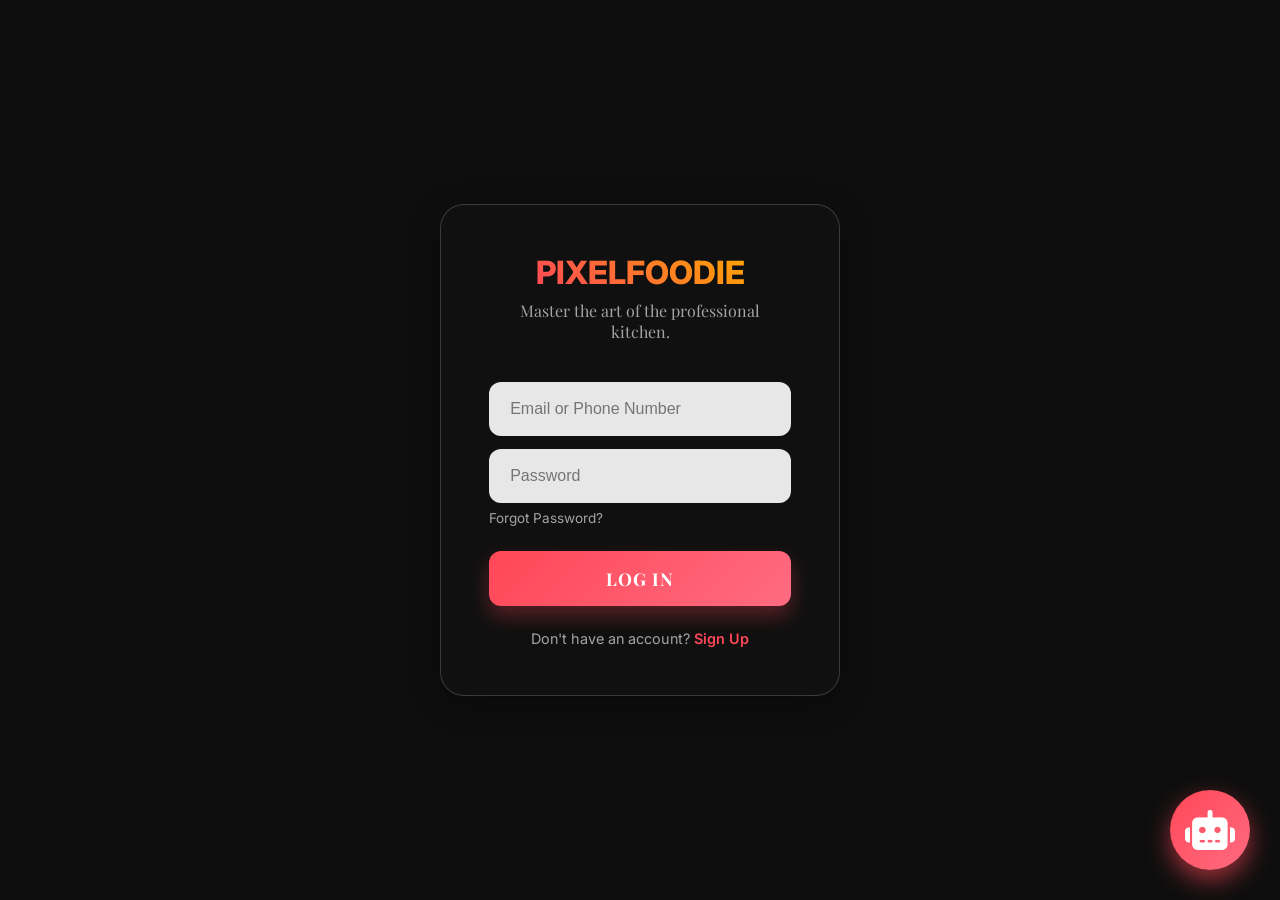
<file: index.html>
<!DOCTYPE html>
<html lang="en">

<head>
    <meta charset="UTF-8">
    <meta name="viewport" content="width=device-width, initial-scale=1.0">
    <title>PixelFoodie | Premium Recipes</title>
    <link rel="preconnect" href="https://fonts.googleapis.com">
    <link rel="preconnect" href="https://fonts.gstatic.com" crossorigin>
    <link
        href="https://fonts.googleapis.com/css2?family=Inter:wght@400;500;600&family=Outfit:wght@600;700;800&display=swap"
        rel="stylesheet">
    <link rel="stylesheet" href="styles.css">
    <link rel="stylesheet" href="https://cdnjs.cloudflare.com/ajax/libs/font-awesome/6.4.0/css/all.min.css">
    <!-- Copyright & Ownership Meta Tags -->
    <meta name="author" content="Niranjan N J">
    <meta name="owner" content="Niranjan N J">
    <meta name="copyright" content="© 2025 PixelFoodie — Niranjan N J. All Rights Reserved.">
    <meta name="robots" content="index, follow">
</head>

<body>
    <header>
        <div class="container">
            <nav>
                <a href="#" class="logo">PIXELFOODIE</a>
                <div class="nav-links">
                    <a href="#" class="active"><i class="fas fa-home"></i> Home</a>
                    <a href="recipes.html"><i class="fas fa-utensils"></i> Recipes</a>
                    <div class="dropdown">
                        <a href="#" class="dropbtn"><i class="fas fa-fire"></i> Popular <i
                                class="fas fa-caret-down"></i></a>
                        <div class="dropdown-content" id="popular-dropdown">
                            <!-- Dynamic content will be loaded here -->
                        </div>
                    </div>
                    <a href="about.html"><i class="fas fa-info-circle"></i> About</a>
                    <button id="theme-toggle" class="btn-icon" aria-label="Toggle Theme">
                        <!-- Moon Icon (Visible in Dark Mode) -->
                        <i class="fas fa-moon icon-moon"></i>
                        <!-- Sun Icon (Visible in Light Mode) -->
                        <i class="fas fa-sun icon-sun"></i>
                    </button>
                </div>
                <!-- Optional: Theme Toggle could go here -->
            </nav>
        </div>
    </header>

    <main>
        <section class="hero">
            <button onclick="openAI()" style="padding: 12px 25px; background: #ff3b30; color: white; border-radius: 12px; border: none; font-weight: bold; cursor: pointer; margin-top: 20px;">✨ Try AI Recipe Finder</button>
            <div class="container" style="display:flex; width:100%; align-items:center;">
                <div class="hero-content">
                    <span class="hero-tag">THE GOLD STANDARD RECIPES</span>
                    <h1>Taste the Magic of <br><span>Pixel Perfect</span> Food</h1>
                    <p>Master the art of the professional kitchen. Discover authentic restaurant secrets and
                        time-honored recipes delivered to your table.</p>
                    <a href="#recipes" class="btn btn-primary">Explore Recipes</a>
                </div>
                <div class="hero-image">
                    <div class="hero-img-inner">
                        <!-- Placeholder until image generation works. Using a solid color block with text for now if image missing -->
                        <img src="assets/pixel_foodie_hero.jpg" alt="PixelFoodie Hero Logo"
                            onerror="this.src='https://placehold.co/600x600/1E1E1E/FFF?text=PixelFoodie+Hero'">
                    </div>
                </div>
            </div>
        </section>

        <section id="recipes" class="recipes-section">
            <div class="container">
                <div class="section-header">
                    <div class="section-title">
                        <h2>Featured Recipes</h2>
                        <p>Hand-picked recipes just for you</p>
                    </div>
                    <div class="search-bar">
                        <input type="text" id="searchInput" placeholder="Search recipes...">
                        <button id="voiceSearchBtn" class="btn-icon" aria-label="Voice Search"
                            style="margin-right: 5px;">
                            <i class="fas fa-microphone"></i>
                        </button>
                        <span style="font-size: 1.2rem; cursor: pointer;">🔍</span>
                    </div>
                </div>

                <div class="recipe-grid" id="recipeGrid">
                    <!-- Recipes will be injected here via JS -->
                </div>
            </div>
        </section>
    </main>

    <footer class="site-footer">
        <div class="container">
            <div class="footer-inner">
                <div class="footer-brand">
                    <span class="footer-logo">PIXELFOODIE</span>
                    <p class="footer-tagline">Master the art of the professional kitchen.</p>
                </div>
                <div class="footer-copy">
                    <p>&copy; <span id="footer-year"></span> <strong>PixelFoodie</strong> &mdash; Created &amp; Owned by
                        <strong>Niranjan N J</strong></p>
                    <p class="footer-legal">All content, design, code &amp; assets are the exclusive property of
                        Niranjan N J.<br>Unauthorized copying, redistribution or use is strictly prohibited.</p>
                    <p class="footer-rights"><i class="fas fa-shield-alt"></i> All Rights Reserved &nbsp;|&nbsp; <i
                            class="fas fa-lock"></i> Proprietary &amp; Confidential</p>
                    <div id="ai-modal" style="display:none; position:fixed; top:0; left:0; width:100%; height:100%; background:rgba(0,0,0,0.9); z-index:9999; justify-content:center; align-items:center;">
    <div style="position:relative; width:90%; max-width:450px; background:#1c1c1e; border-radius:20px; padding:15px;">
        <button onclick="closeAI()" style="position:absolute; right:15px; top:15px; color:white; background:none; border:none; font-size:24px; cursor:pointer;">&times;</button>
        <iframe src="https://pixelfoodie-ml-api-1.onrender.com" width="100%" height="600px" style="border:none; border-radius:15px;"></iframe>
    </div>
</div>
<script>
    function openAI() { document.getElementById('ai-modal').style.display = 'flex'; }
    function closeAI() { document.getElementById('ai-modal').style.display = 'none'; }
</script>
                </div>
            </div>
        </div>
        <script>document.getElementById('footer-year').textContent = new Date().getFullYear();</script>
    </footer>

    <script src="script.js"></script>
    <div id="ai-modal" style="display:none; position:fixed; top:0; left:0; width:100%; height:100%; background:rgba(0,0,0,0.9); z-index:9999; justify-content:center; align-items:center; backdrop-filter: blur(5px);">
    <div style="position:relative; width:95%; max-width:450px; background:#1c1c1e; border-radius:25px; padding:10px; border: 1px solid #3a3a3c;">
        <button onclick="closeAI()" style="position:absolute; right:15px; top:15px; background:#333; color:white; border:none; border-radius:50%; width:35px; height:35px; cursor:pointer; font-size:20px;">&times;</button>
        
        <iframe src="https://pixelfoodie-ml-api-1.onrender.com" width="100%" height="600px" style="border:none; border-radius:20px;"></iframe>
    </div>
</div>

<script>
    function openAI() { document.getElementById('ai-modal').style.display = 'flex'; }
    function closeAI() { document.getElementById('ai-modal').style.display = 'none'; }
</script>
</body>

</html>
</file>
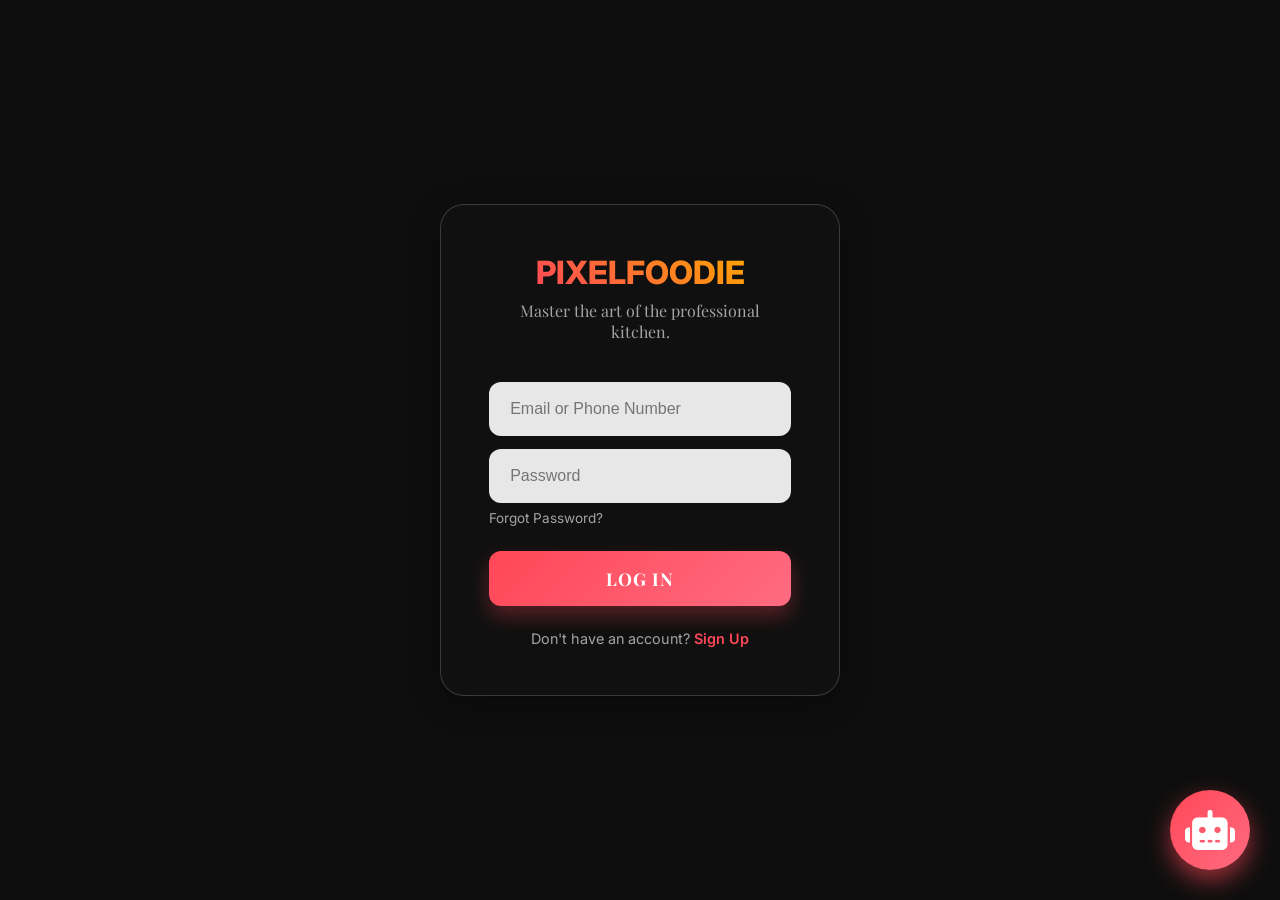
<file: about.html>
<!DOCTYPE html>
<html lang="en">

<head>
    <meta charset="UTF-8">
    <meta name="viewport" content="width=device-width, initial-scale=1.0">
    <title>About | PixelFoodie</title>
    <link rel="preconnect" href="https://fonts.googleapis.com">
    <link rel="preconnect" href="https://fonts.gstatic.com" crossorigin>
    <link
        href="https://fonts.googleapis.com/css2?family=Inter:wght@400;500;600&family=Outfit:wght@600;700;800&family=Press+Start+2P&display=swap"
        rel="stylesheet">
    <link rel="stylesheet" href="styles.css">
    <link rel="stylesheet" href="https://cdnjs.cloudflare.com/ajax/libs/font-awesome/6.4.0/css/all.min.css">
    <!-- Copyright & Ownership Meta Tags -->
    <meta name="author" content="Niranjan N J">
    <meta name="owner" content="Niranjan N J">
    <meta name="copyright" content="© 2025 PixelFoodie — Niranjan N J. All Rights Reserved.">
    <meta name="robots" content="index, follow">
</head>

<body>
    <header>
        <div class="container">
            <nav>
                <a href="index.html" class="logo">PIXELFOODIE</a>
                <div class="nav-links">
                    <a href="index.html"><i class="fas fa-home"></i> Home</a>
                    <a href="recipes.html"><i class="fas fa-utensils"></i> Recipes</a>
                    <div class="dropdown">
                        <a href="#" class="dropbtn"><i class="fas fa-fire"></i> Popular <i
                                class="fas fa-caret-down"></i></a>
                        <div class="dropdown-content" id="popular-dropdown">
                            <!-- Dynamic content will be loaded here via script.js -->
                        </div>
                    </div>
                    <a href="about.html" class="active"><i class="fas fa-info-circle"></i> About</a>
                    <button id="theme-toggle" class="btn-icon" aria-label="Toggle Theme">
                        <i class="fas fa-moon icon-moon"></i>
                        <i class="fas fa-sun icon-sun"></i>
                    </button>
                </div>
            </nav>
        </div>
    </header>

    <main>
        <section class="hero" style="min-height: 50vh; align-items: start; padding-top: 150px;">
            <div class="container">
                <div style="display: flex; align-items: center; gap: 4rem; flex-wrap: wrap; text-align: left;">
                    <div class="section-title" style="flex: 1; min-width: 300px;">
                        <h2 style="font-size: 3.5rem; margin-bottom: 0.5rem;">About PixelFoodie</h2>
                        <p style="font-size: 1.2rem; color: var(--accent);">Where Passion Meets Pixels</p>
                    </div>

                    <div style="flex: 1; min-width: 300px;">
                        <p
                            style="font-size: 1.2rem; color: var(--text-muted); line-height: 1.8; margin-bottom: 1.5rem;">
                            We bring the flair and flavor of your favorite restaurants straight to your stovetop.
                        </p>
                        <p style="font-size: 1.2rem; color: var(--text-muted); line-height: 1.8;">
                            Our mission is simple: to provide a premium, interactive recipe book that combines clear
                            written instructions with visual video guides. From first prep to final garnish, we’re with
                            you every step of the way.
                        </p>
                    </div>

                    <div style="flex: 1; min-width: 300px;">
                        <p style="font-size: 1.2rem; color: var(--text-muted); line-height: 1.8;">
                            This is a fully integrated webpage with the help of many YouTubers and their videos.
                        </p>
                    </div>
                </div>
            </div>
        </section>
    </main>

    <footer class="site-footer">
        <div class="container">
            <div class="footer-inner">
                <div class="footer-brand">
                    <span class="footer-logo">PIXELFOODIE</span>
                    <p class="footer-tagline">Where Passion Meets Pixels.</p>
                </div>
                <div class="footer-copy">
                    <p>&copy; <span id="footer-year"></span> <strong>PixelFoodie</strong> &mdash; Created &amp; Owned by
                        <strong>Niranjan N J</strong></p>
                    <p class="footer-legal">All content, design, code &amp; assets are the exclusive property of
                        Niranjan N J.<br>Unauthorized copying, redistribution or use is strictly prohibited.</p>
                    <p class="footer-rights"><i class="fas fa-shield-alt"></i> All Rights Reserved &nbsp;|&nbsp; <i
                            class="fas fa-lock"></i> Proprietary &amp; Confidential</p>
                </div>
            </div>
        </div>
        <script>document.getElementById('footer-year').textContent = new Date().getFullYear();</script>
    </footer>

    <script src="script.js"></script>
</body>

</html>
</file>
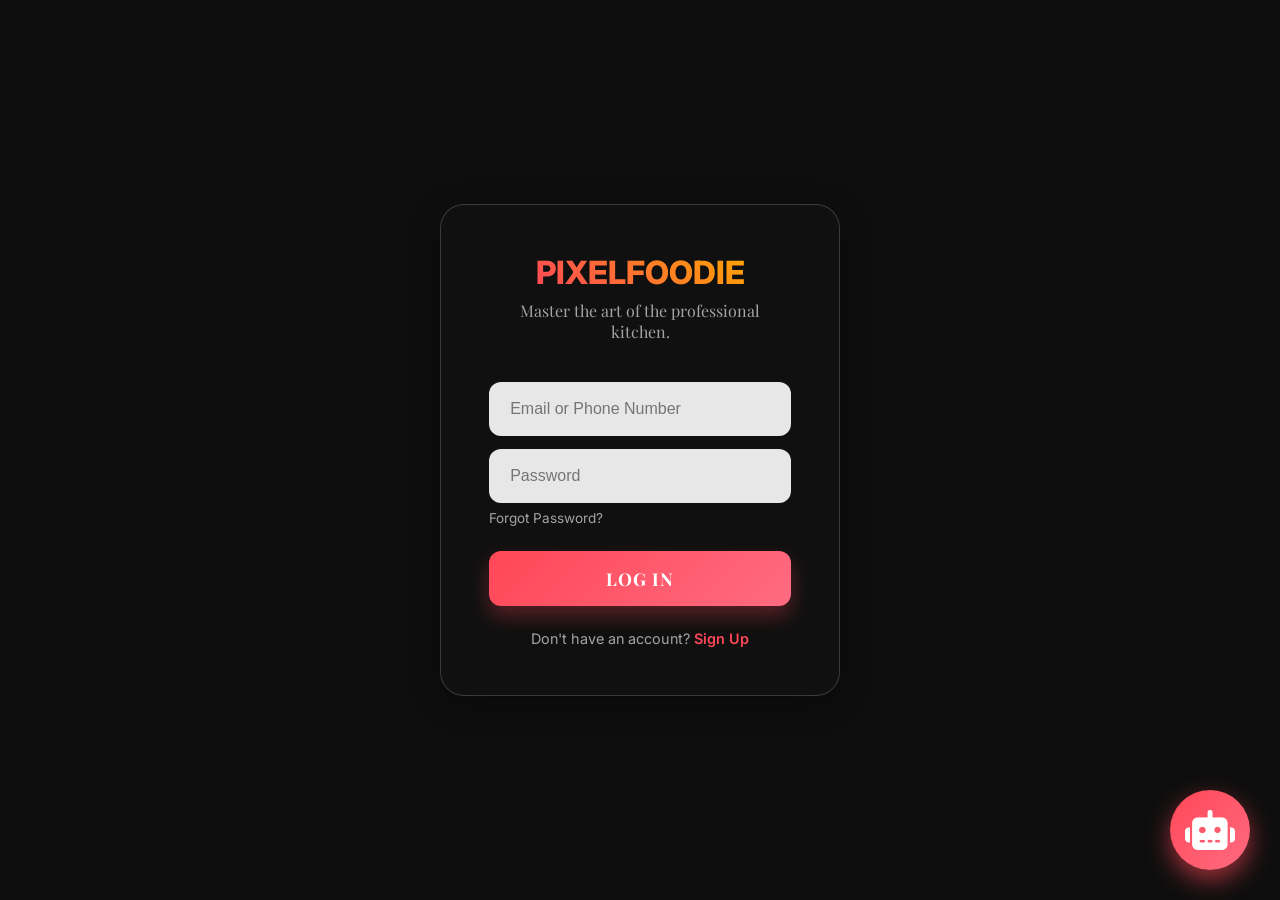
<file: categories.html>
<!DOCTYPE html>
<html lang="en">

<head>
    <meta charset="UTF-8">
    <meta name="viewport" content="width=device-width, initial-scale=1.0">
    <title>Categories | PixelFoodie</title>
    <link rel="preconnect" href="https://fonts.googleapis.com">
    <link rel="preconnect" href="https://fonts.gstatic.com" crossorigin>
    <link
        href="https://fonts.googleapis.com/css2?family=Inter:wght@400;500;600&family=Outfit:wght@600;700;800&display=swap"
        rel="stylesheet">
    <link rel="stylesheet" href="styles.css">
    <link rel="stylesheet" href="https://cdnjs.cloudflare.com/ajax/libs/font-awesome/6.4.0/css/all.min.css">
    <!-- Copyright & Ownership Meta Tags -->
    <meta name="author" content="Niranjan N J">
    <meta name="owner" content="Niranjan N J">
    <meta name="copyright" content="© 2025 PixelFoodie — Niranjan N J. All Rights Reserved.">
    <meta name="robots" content="index, follow">
</head>

<body>
    <header>
        <div class="container">
            <nav>
                <a href="index.html" class="logo">PIXELFOODIE</a>
                <div class="nav-links">
                    <a href="index.html">Home</a>
                    <a href="recipes.html">Recipes</a>
                    <div class="dropdown">
                        <a href="#" class="dropbtn" style="color: var(--text-muted); font-weight: 500;">Popular <i
                                class="fas fa-caret-down"></i></a>
                        <div class="dropdown-content">
                            <a href="recipe-detail.html?id=18">Iffa Chicken (5.0 ?)</a>
                            <a href="recipe-detail.html?id=5">Spicy Fish Fry (4.9 ?)</a>
                            <a href="recipe-detail.html?id=7">Butter Chicken (4.9 ?)</a>
                            <a href="recipe-detail.html?id=1">Blueberry Pancakes (4.8 ?)</a>
                        </div>
                    </div>
                    <a href="#">About</a>
                    <button id="theme-toggle" class="btn-icon" aria-label="Toggle Theme">
                        <!-- Moon Icon (Visible in Dark Mode) -->
                        <svg class="icon-moon" xmlns="http://www.w3.org/2000/svg" width="24" height="24"
                            viewBox="0 0 24 24" fill="none" stroke="currentColor" stroke-width="2"
                            stroke-linecap="round" stroke-linejoin="round">
                            <path d="M21 12.79A9 9 0 1 1 11.21 3 7 7 0 0 0 21 12.79z"></path>
                        </svg>
                        <!-- Sun Icon (Visible in Light Mode) -->
                        <svg class="icon-sun" xmlns="http://www.w3.org/2000/svg" width="24" height="24"
                            viewBox="0 0 24 24" fill="none" stroke="currentColor" stroke-width="2"
                            stroke-linecap="round" stroke-linejoin="round">
                            <circle cx="12" cy="12" r="5"></circle>
                            <line x1="12" y1="1" x2="12" y2="3"></line>
                            <line x1="12" y1="21" x2="12" y2="23"></line>
                            <line x1="4.22" y1="4.22" x2="5.64" y2="5.64"></line>
                            <line x1="18.36" y1="18.36" x2="19.78" y2="19.78"></line>
                            <line x1="1" y1="12" x2="3" y2="12"></line>
                            <line x1="21" y1="12" x2="23" y2="12"></line>
                            <line x1="4.22" y1="19.78" x2="5.64" y2="18.36"></line>
                            <line x1="18.36" y1="5.64" x2="19.78" y2="4.22"></line>
                        </svg>
                    </button>
                </div>
            </nav>
        </div>
    </header>

    <main style="padding-top: 100px;">
        <div class="container">
            <div class="section-header">
                <div class="section-title">
                    <h2>Explore Categories</h2>
                    <p>Find the perfect dish for any time of day</p>
                </div>
            </div>

            <!-- Meal Type Section -->
            <h3 style="font-size: 1.5rem; margin-bottom: 1.5rem; color: var(--primary);">Meal Type</h3>
            <div class="recipe-grid" style="margin-bottom: 4rem;">

                <div class="recipe-card" onclick="window.location.href='index?search=Breakfast'">
                    <div class="card-image">
                        <img src="assets/recipe_pancakes.png" alt="Breakfast">
                    </div>
                    <div class="card-content">
                        <h3 class="card-title">Breakfast</h3>
                        <p class="card-desc">Start your day with energy and taste.</p>
                        <div class="card-footer">
                            <span>Explore &rarr;</span>
                        </div>
                    </div>
                </div>

                <div class="recipe-card" onclick="window.location.href='index?search=Lunch'">
                    <div class="card-image">
                        <img src="assets/recipe_noodles.png" alt="Lunch">
                    </div>
                    <div class="card-content">
                        <h3 class="card-title">Lunch</h3>
                        <p class="card-desc">Hearty meals to keep you going.</p>
                        <div class="card-footer">
                            <span>Explore &rarr;</span>
                        </div>
                    </div>
                </div>

                <div class="recipe-card" onclick="window.location.href='index?search=Dinner'">
                    <div class="card-image">
                        <img src="assets/recipe_mutton_curry.png" alt="Dinner">
                    </div>
                    <div class="card-content">
                        <h3 class="card-title">Dinner</h3>
                        <p class="card-desc">Delicious ways to end your day.</p>
                        <div class="card-footer">
                            <span>Explore &rarr;</span>
                        </div>
                    </div>
                </div>

            </div>

            <!-- Preferences Section -->
            <h3 style="font-size: 1.5rem; margin-bottom: 1.5rem; color: var(--primary);">Preferences</h3>
            <div class="recipe-grid">

                <div class="recipe-card" onclick="window.location.href='index?search=Chicken'">
                    <div class="card-image">
                        <img src="assets/recipe_grilled_chicken.png" alt="Chicken">
                    </div>
                    <div class="card-content">
                        <h3 class="card-title">Chicken</h3>
                        <p class="card-desc">Tender and juicy chicken recipes.</p>
                        <div class="card-footer">
                            <span>Explore &rarr;</span>
                        </div>
                    </div>
                </div>

                <div class="recipe-card" onclick="window.location.href='index?search=Mutton'">
                    <div class="card-image">
                        <img src="assets/recipe_mutton_curry.png" alt="Mutton">
                    </div>
                    <div class="card-content">
                        <h3 class="card-title">Mutton</h3>
                        <p class="card-desc">Rich and flavorful mutton dishes.</p>
                        <div class="card-footer">
                            <span>Explore &rarr;</span>
                        </div>
                    </div>
                </div>

                <div class="recipe-card" onclick="window.location.href='index?search=Veg'">
                    <div class="card-image">
                        <img src="assets/hero_food_platter.png" alt="Vegetarian">
                    </div>
                    <div class="card-content">
                        <h3 class="card-title">Vegetarian</h3>
                        <p class="card-desc">Fresh and healthy plant-based meals.</p>
                        <div class="card-footer">
                            <span>Explore &rarr;</span>
                        </div>
                    </div>
                </div>

                <div class="recipe-card" onclick="window.location.href='index?search=Non-Veg'">
                    <div class="card-image">
                        <!-- Reusing fish fry image for generic non-veg or specific seafood implied -->
                        <img src="assets/recipe_fish_fry.png" alt="Non-Veg">
                    </div>
                    <div class="card-content">
                        <h3 class="card-title">Non-Veg</h3>
                        <p class="card-desc">For the meat lovers.</p>
                        <div class="card-footer">
                            <span>Explore &rarr;</span>
                        </div>
                    </div>
                </div>


                <!-- Cuisines Section -->
                <h3 style="font-size: 1.5rem; margin-bottom: 1.5rem; color: var(--primary); margin-top: 4rem;">Cuisines
                </h3>
                <div class="recipe-grid">

                    <div class="recipe-card" onclick="window.location.href='index?search=South%20Indian'">
                        <div class="card-image">
                            <img src="assets/recipe_pancakes.png" alt="South Indian">
                        </div>
                        <div class="card-content">
                            <h3 class="card-title">South Indian</h3>
                            <p class="card-desc">Authentic dosas, idlis, and curries.</p>
                            <div class="card-footer">
                                <span>Explore &rarr;</span>
                            </div>
                        </div>
                    </div>

                    <div class="recipe-card" onclick="window.location.href='index?search=Western'">
                        <div class="card-image">
                            <img src="assets/recipe_grilled_chicken.png" alt="Western">
                        </div>
                        <div class="card-content">
                            <h3 class="card-title">Western</h3>
                            <p class="card-desc">Classic burgers, pastas, and grills.</p>
                            <div class="card-footer">
                                <span>Explore &rarr;</span>
                            </div>
                        </div>
                    </div>

                    <div class="recipe-card" onclick="window.location.href='index?search=Malaysian'">
                        <div class="card-image">
                            <img src="assets/recipe_fish_fry.png" alt="Malaysian">
                        </div>
                        <div class="card-content">
                            <h3 class="card-title">Malaysian</h3>
                            <p class="card-desc">Rich flavors of Nasi Lemak and more.</p>
                            <div class="card-footer">
                                <span>Explore &rarr;</span>
                            </div>
                        </div>
                    </div>

                </div>
            </div>
    </main>

    <footer class="site-footer">
        <div class="container">
            <div class="footer-inner">
                <div class="footer-brand">
                    <span class="footer-logo">PIXELFOODIE</span>
                    <p class="footer-tagline">Master the art of the professional kitchen.</p>
                </div>
                <div class="footer-copy">
                    <p>&copy; <span id="footer-year"></span> <strong>PixelFoodie</strong> &mdash; Created &amp; Owned by
                        <strong>Niranjan N J</strong>
                    </p>
                    <p class="footer-legal">All content, design, code &amp; assets are the exclusive property of
                        Niranjan N J.<br>Unauthorized copying, redistribution or use is strictly prohibited.</p>
                    <p class="footer-rights"><i class="fas fa-shield-alt"></i> All Rights Reserved &nbsp;|&nbsp; <i
                            class="fas fa-lock"></i> Proprietary &amp; Confidential</p>
                </div>
            </div>
        </div>
        <script>document.getElementById('footer-year').textContent = new Date().getFullYear();</script>
    </footer>

    <script src="script.js"></script>
</body>

</html>
</file>
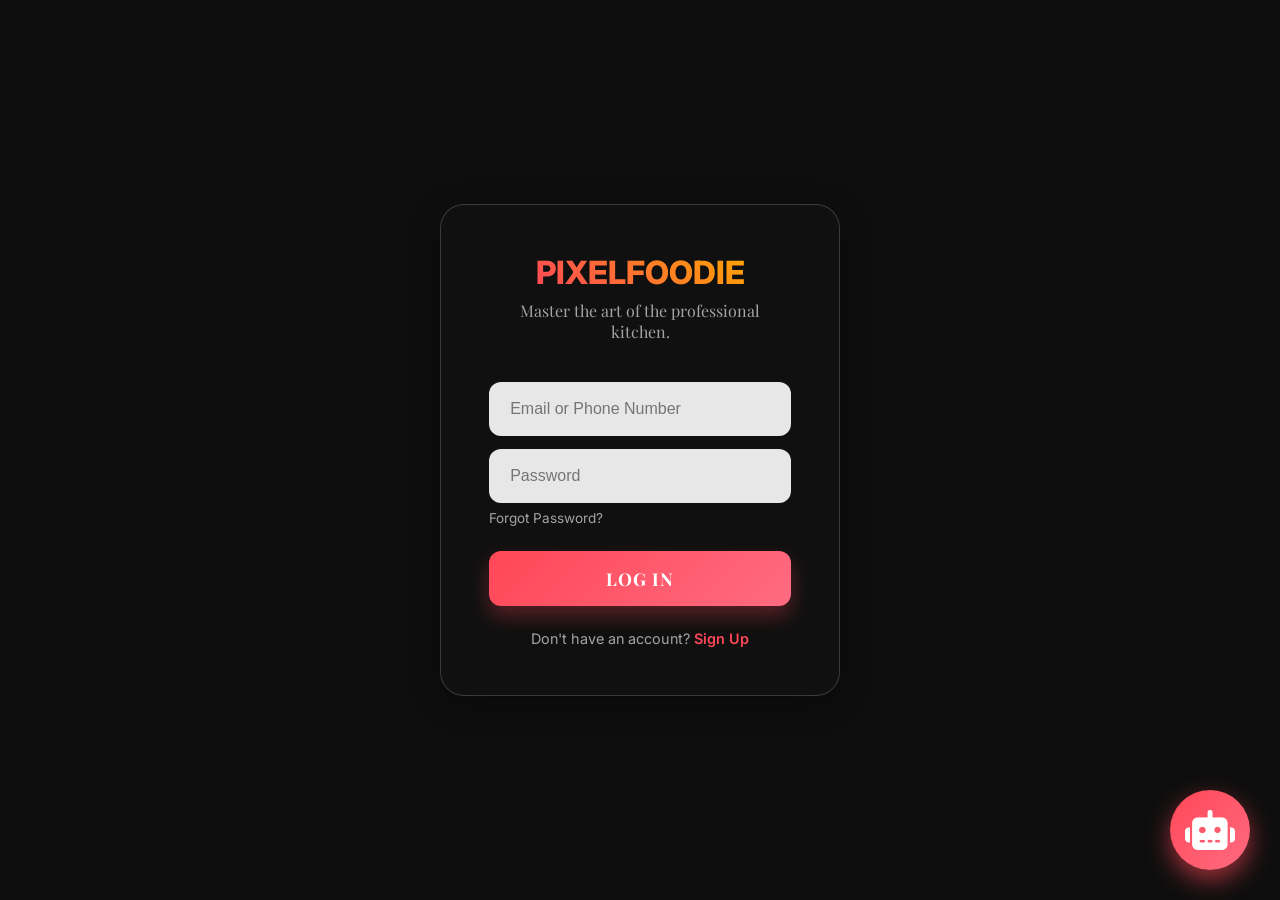
<file: category-results.html>
﻿<!DOCTYPE html>
<html lang="en">

<head>
    <meta charset="UTF-8">
    <meta name="viewport" content="width=device-width, initial-scale=1.0">
    <title>Category Results | PixelFoodie</title>
    <link rel="preconnect" href="https://fonts.googleapis.com">
    <link rel="preconnect" href="https://fonts.gstatic.com" crossorigin>
    <link
        href="https://fonts.googleapis.com/css2?family=Inter:wght@400;500;600&family=Outfit:wght@600;700;800&display=swap"
        rel="stylesheet">
    <link rel="stylesheet" href="styles.css">
    <link rel="stylesheet" href="https://cdnjs.cloudflare.com/ajax/libs/font-awesome/6.4.0/css/all.min.css">
    <!-- Copyright & Ownership Meta Tags -->
    <meta name="author" content="Niranjan N J">
    <meta name="owner" content="Niranjan N J">
    <meta name="copyright" content="© 2025 PixelFoodie — Niranjan N J. All Rights Reserved.">
    <meta name="robots" content="index, follow">
</head>

<body>
    <header>
        <div class="container">
            <nav>
                <a href="index.html" class="logo">PIXELFOODIE</a>
                <div class="nav-links">
                    <a href="index.html">Home</a>
                    <a href="recipes.html" class="active">Recipes</a>
                    <div class="dropdown">
                        <a href="#" class="dropbtn" style="color: var(--text-muted); font-weight: 500;">Popular <i
                                class="fas fa-caret-down"></i></a>
                        <div class="dropdown-content">
                            <a href="recipe-detail.html?id=18">Iffa Chicken (5.0 ★)</a>
                            <a href="recipe-detail.html?id=5">Spicy Fish Fry (4.9 ★)</a>
                            <a href="recipe-detail.html?id=7">Butter Chicken (4.9 ★)</a>
                            <a href="recipe-detail.html?id=1">Blueberry Pancakes (4.8 ★)</a>
                        </div>
                    </div>
                    <a href="about.html">About</a>
                    <button id="theme-toggle" class="btn-icon" aria-label="Toggle Theme">
                        <svg class="icon-moon" xmlns="http://www.w3.org/2000/svg" width="24" height="24"
                            viewBox="0 0 24 24" fill="none" stroke="currentColor" stroke-width="2"
                            stroke-linecap="round" stroke-linejoin="round">
                            <path d="M21 12.79A9 9 0 1 1 11.21 3 7 7 0 0 0 21 12.79z"></path>
                        </svg>
                        <svg class="icon-sun" xmlns="http://www.w3.org/2000/svg" width="24" height="24"
                            viewBox="0 0 24 24" fill="none" stroke="currentColor" stroke-width="2"
                            stroke-linecap="round" stroke-linejoin="round">
                            <circle cx="12" cy="12" r="5"></circle>
                            <line x1="12" y1="1" x2="12" y2="3"></line>
                            <line x1="12" y1="21" x2="12" y2="23"></line>
                            <line x1="4.22" y1="4.22" x2="5.64" y2="5.64"></line>
                            <line x1="18.36" y1="18.36" x2="19.78" y2="19.78"></line>
                            <line x1="1" y1="12" x2="3" y2="12"></line>
                            <line x1="21" y1="12" x2="23" y2="12"></line>
                            <line x1="4.22" y1="19.78" x2="5.64" y2="18.36"></line>
                            <line x1="18.36" y1="5.64" x2="19.78" y2="4.22"></line>
                        </svg>
                    </button>
                </div>
            </nav>
        </div>
    </header>

    <main>
        <div class="container" style="padding-top: 120px; padding-bottom: 5rem;">
            <div class="section-header" style="text-align: center; margin-bottom: 3rem;">
                <h2 id="result-title"
                    style="font-size: 2.5rem; color: var(--primary); font-family: var(--font-heading);">Recipes</h2>
                <div
                    style="width: 60px; height: 4px; background: var(--accent); margin: 0.5rem auto 0; border-radius: 2px;">
                </div>
                <p id="result-count" style="color: var(--text-muted); margin-top: 1rem;">Showing results</p>
            </div>

            <div id="recipes-grid" class="recipe-grid">
                <!-- Recipes will be injected here via JS -->
            </div>

            <div id="no-results" style="text-align: center; display: none; padding: 2rem;">
                <p style="font-size: 1.2rem; color: var(--text-muted);">No recipes found for this category yet.</p>
                <a href="recipes.html" class="btn btn-primary" style="margin-top: 1rem;">View All Categories</a>
            </div>
        </div>
    </main>

    <footer class="site-footer">
        <div class="container">
            <div class="footer-inner">
                <div class="footer-brand">
                    <span class="footer-logo">PIXELFOODIE</span>
                    <p class="footer-tagline">Master the art of the professional kitchen.</p>
                </div>
                <div class="footer-copy">
                    <p>&copy; <span id="footer-year"></span> <strong>PixelFoodie</strong> &mdash; Created &amp; Owned by
                        <strong>Niranjan N J</strong>
                    </p>
                    <p class="footer-legal">All content, design, code &amp; assets are the exclusive property of
                        Niranjan N J.<br>Unauthorized copying, redistribution or use is strictly prohibited.</p>
                    <p class="footer-rights"><i class="fas fa-shield-alt"></i> All Rights Reserved &nbsp;|&nbsp; <i
                            class="fas fa-lock"></i> Proprietary &amp; Confidential</p>
                </div>
            </div>
        </div>
        <script>document.getElementById('footer-year').textContent = new Date().getFullYear();</script>
    </footer>

    <script src="script.js"></script>
</body>

</html>
</file>
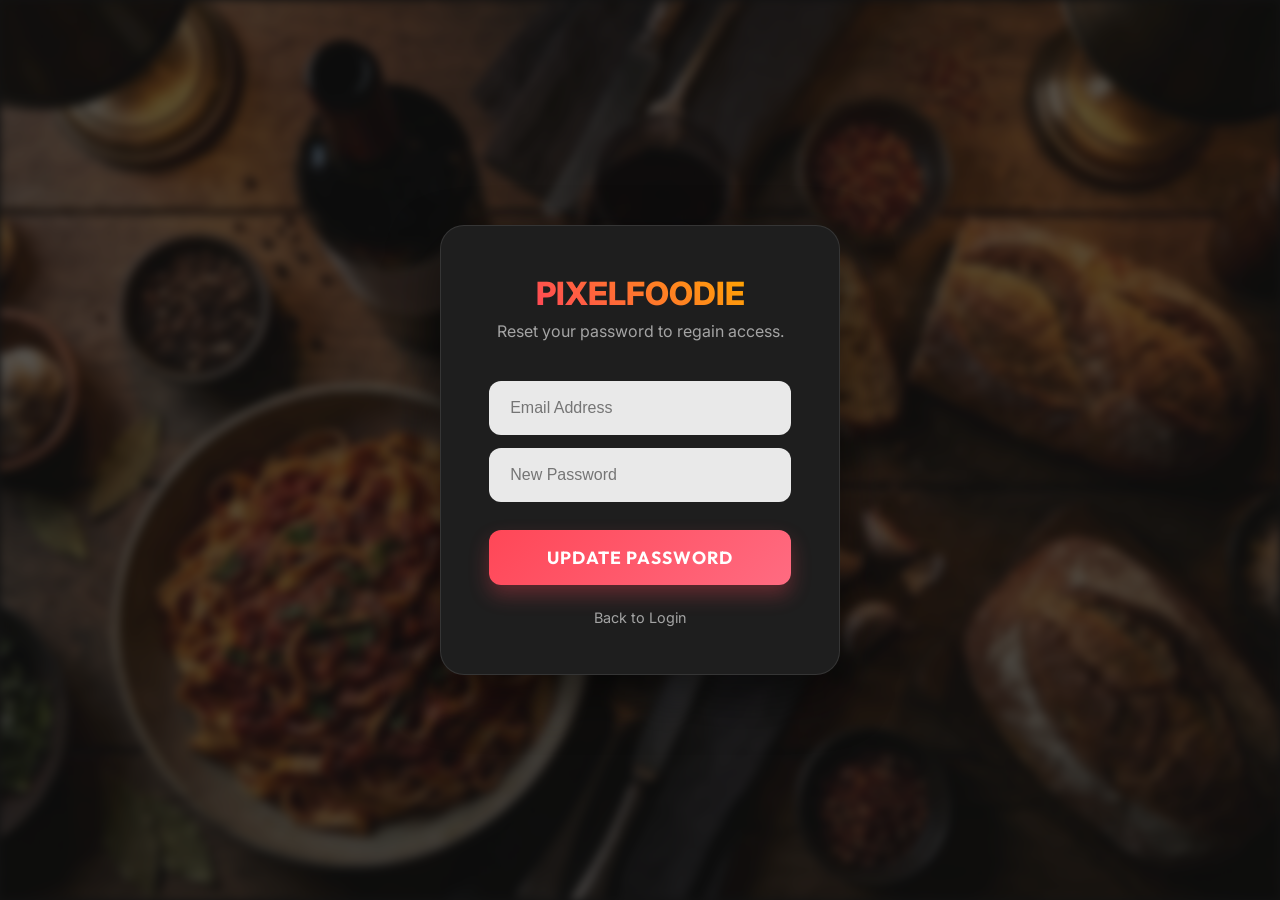
<file: forgot-password.html>
<!DOCTYPE html>
<html lang="en">

<head>
    <meta charset="UTF-8">
    <meta name="viewport" content="width=device-width, initial-scale=1.0">
    <title>Forgot Password | PixelFoodie</title>
    <link rel="preconnect" href="https://fonts.googleapis.com">
    <link rel="preconnect" href="https://fonts.gstatic.com" crossorigin>
    <link
        href="https://fonts.googleapis.com/css2?family=Inter:wght@400;500;600&family=Outfit:wght@600;700;800&display=swap"
        rel="stylesheet">
    <link rel="stylesheet" href="https://cdnjs.cloudflare.com/ajax/libs/font-awesome/6.4.0/css/all.min.css">
    <style>
        :root {
            --primary: #FF4757;
            --dark-bg: #121212;
            --card-bg: #1E1E1E;
            --text-main: #FFFFFF;
            --text-muted: #A4A4A4;
            --font-heading: 'Outfit', sans-serif;
            --font-body: 'Inter', sans-serif;
        }

        * {
            margin: 0;
            padding: 0;
            box-sizing: border-box;
        }

        body {
            background-color: var(--dark-bg);
            color: var(--text-main);
            font-family: var(--font-body);
            height: 100vh;
            display: flex;
            align-items: center;
            justify-content: center;
            overflow: hidden;
            position: relative;
        }

        /* Background Image with Overlay */
        .bg-image {
            position: absolute;
            top: 0;
            left: 0;
            width: 100%;
            height: 100%;
            background-image: url('assets/hero_food_platter.png');
            background-size: cover;
            background-position: center;
            opacity: 0.3;
            z-index: -1;
            filter: blur(5px);
        }

        .login-card {
            background: var(--card-bg);
            padding: 3rem;
            border-radius: 24px;
            text-align: center;
            width: 100%;
            max-width: 400px;
            box-shadow: 0 20px 50px rgba(0, 0, 0, 0.5);
            border: 1px solid rgba(255, 255, 255, 0.1);
            animation: fadeInUp 0.8s ease-out;
        }

        @keyframes fadeInUp {
            from {
                opacity: 0;
                transform: translateY(20px);
            }

            to {
                opacity: 1;
                transform: translateY(0);
            }
        }

        .logo {
            font-size: 2rem;
            font-weight: 800;
            margin-bottom: 0.5rem;
            background: linear-gradient(45deg, var(--primary), #FFA502);
            -webkit-background-clip: text;
            -webkit-text-fill-color: transparent;
            display: inline-block;
        }

        .subtitle {
            color: var(--text-muted);
            margin-bottom: 2.5rem;
            font-size: 1rem;
        }

        .input-group {
            margin-bottom: 0.8rem;
            text-align: left;
        }

        .login-input {
            width: 100%;
            padding: 1rem 1.2rem;
            background: rgba(255, 255, 255, 0.9);
            border: 2px solid transparent;
            border-radius: 12px;
            color: #121212;
            font-size: 1rem;
            outline: none;
            transition: 0.3s ease;
            font-weight: 500;
        }

        .login-input:focus {
            background: #fff;
            border-color: var(--primary);
            box-shadow: 0 0 15px rgba(255, 71, 87, 0.3);
        }

        .enter-btn {
            background: linear-gradient(135deg, var(--primary), #FF6B81);
            color: white;
            width: 100%;
            padding: 1rem;
            border-radius: 12px;
            border: none;
            font-family: var(--font-heading);
            font-weight: 700;
            font-size: 1.1rem;
            text-transform: uppercase;
            letter-spacing: 1px;
            cursor: pointer;
            transition: all 0.3s ease;
            margin-top: 1rem;
            box-shadow: 0 10px 20px rgba(255, 71, 87, 0.3);
        }

        .enter-btn:hover {
            transform: translateY(-3px);
            box-shadow: 0 15px 30px rgba(255, 71, 87, 0.4);
            filter: brightness(1.1);
        }

        .back-link {
            margin-top: 1.5rem;
            font-size: 0.9rem;
            color: #A4A4A4;
            display: block;
            text-decoration: none;
            transition: color 0.3s;
        }

        .back-link:hover {
            color: var(--text-main);
        }
    </style>
</head>

<body>

    <div class="bg-image"></div>

    <div class="login-card">
        <h1 class="logo">PIXELFOODIE</h1>
        <p class="subtitle">Reset your password to regain access.</p>

        <div class="input-group">
            <input type="email" id="email" placeholder="Email Address" class="login-input">
        </div>
        <div class="input-group">
            <input type="password" id="newPassword" placeholder="New Password" class="login-input">
        </div>

        <button class="enter-btn" onclick="handleResetPassword(this)">
            Update Password
        </button>

        <a href="login.html" class="back-link">
            Back to Login
        </a>
    </div>

    <!-- Load Users from File (if applicable) -->
    <script src="data/users.js"></script>

    <script>
        function handleResetPassword(btn) {
            const email = document.getElementById('email').value.trim();
            const newPassword = document.getElementById('newPassword').value.trim();

            if (!email || !newPassword) {
                alert("Please fill in both email and new password.");
                return;
            }

            // 1. Check LocalStorage
            const storedKey = 'user_' + email;
            const storedUser = localStorage.getItem(storedKey);

            if (storedUser) {
                // Update LocalStorage
                const userData = JSON.parse(storedUser);
                userData.password = newPassword;
                localStorage.setItem(storedKey, JSON.stringify(userData));

                alert("Password updated successfully! Redirecting to login...");
                completeReset(btn);
                return;
            }

            // 2. Check File Database (Mock Simulation for read-only)
            // Cannot update static file, but we can simulate success or copy to localStorage to "override"
            if (typeof FILE_USERS !== 'undefined') {
                const fileUser = FILE_USERS.find(u => u.email === email);
                if (fileUser) {
                    // "Copy" to local storage with new password to simulate update
                    const newUser = { ...fileUser, password: newPassword };
                    localStorage.setItem(storedKey, JSON.stringify(newUser));

                    alert("Password updated successfully! Redirecting to login...");
                    completeReset(btn);
                    return;
                }
            }

            alert("Account not found. Please check your email.");
        }

        function completeReset(btn) {
            btn.innerHTML = '<i class="fas fa-circle-notch fa-spin"></i> Updating...';
            btn.style.pointerEvents = 'none';
            setTimeout(() => {
                window.location.href = 'login.html';
            }, 1000);
        }
    </script>
</body>

</html>
</file>
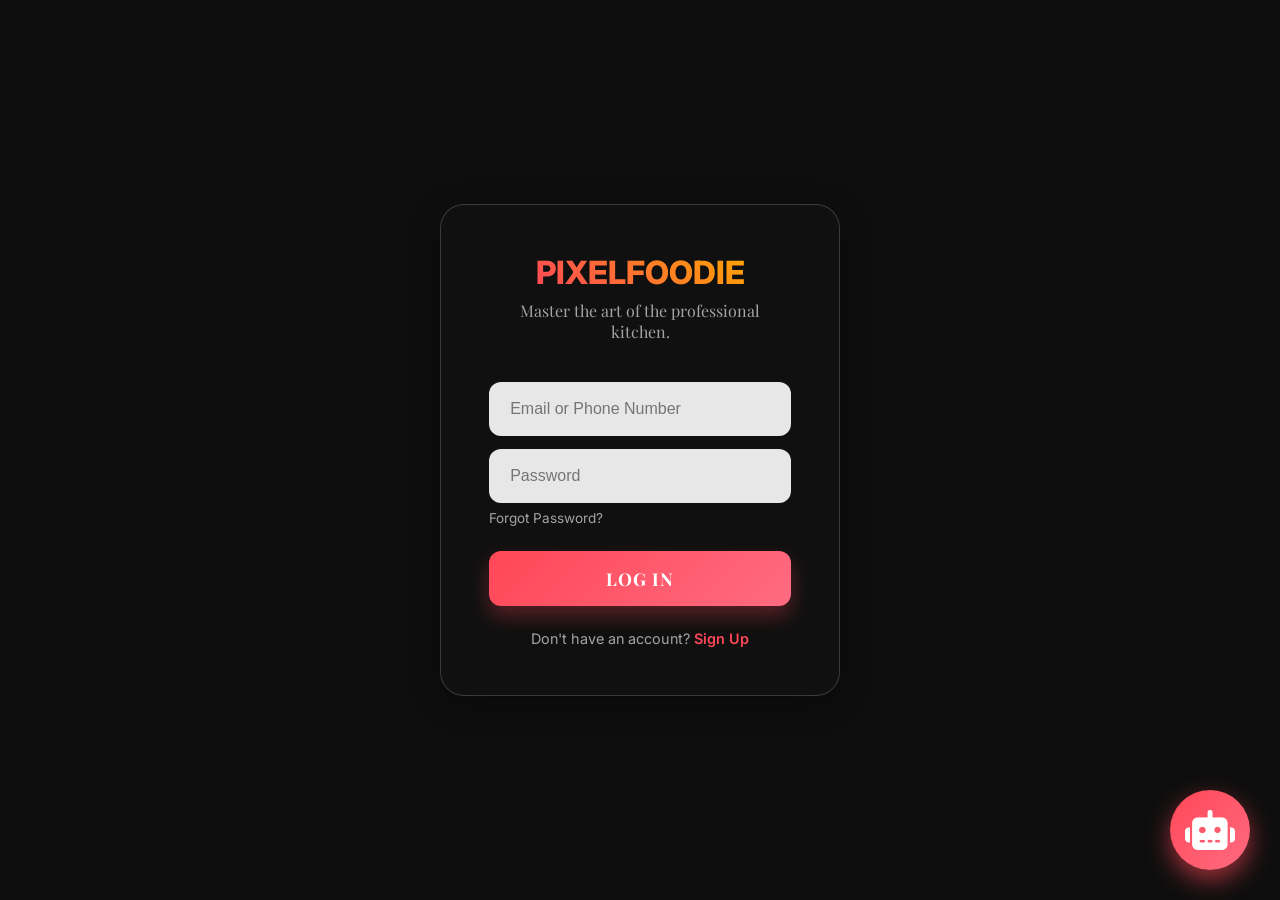
<file: login.html>
<!DOCTYPE html>
<html lang="en">

<head>
    <meta charset="UTF-8">
    <meta name="viewport" content="width=device-width, initial-scale=1.0">
    <title>Login | PixelFoodie</title>
    <link rel="preconnect" href="https://fonts.googleapis.com">
    <link rel="preconnect" href="https://fonts.gstatic.com" crossorigin>
    <link
        href="https://fonts.googleapis.com/css2?family=Inter:wght@400;500;600&family=Playfair+Display:wght@400;600;700;800&display=swap"
        rel="stylesheet">
    <link rel="stylesheet" href="https://cdnjs.cloudflare.com/ajax/libs/font-awesome/6.4.0/css/all.min.css">
    <!-- Copyright & Ownership Meta Tags -->
    <meta name="author" content="Niranjan N J">
    <meta name="owner" content="Niranjan N J">
    <meta name="copyright" content="© 2025 PixelFoodie — Niranjan N J. All Rights Reserved.">
    <meta name="robots" content="index, follow">
    <style>
        :root {
            --primary: #FF4757;
            --dark-bg: #121212;
            --card-bg: #1E1E1E;
            --text-main: #FFFFFF;
            --text-muted: #A4A4A4;
            --font-heading: 'Playfair Display', serif;
            --font-body: 'Inter', sans-serif;
        }

        * {
            margin: 0;
            padding: 0;
            box-sizing: border-box;
        }

        body {
            background-color: var(--dark-bg);
            color: var(--text-main);
            font-family: var(--font-body);
            height: 100vh;
            display: flex;
            align-items: center;
            justify-content: center;
            overflow: hidden;
            position: relative;
        }

        /* Video Background */
        .video-bg {
            position: fixed;
            top: 0;
            left: 0;
            width: 100vw;
            height: 100vh;
            object-fit: cover;
            transform: scale(1.5);
            /* Strong zoom to eliminate any baked-in bars */
            z-index: -2;
        }

        .bg-overlay {
            position: fixed;
            top: 0;
            left: 0;
            width: 100%;
            height: 100%;
            background: rgba(0, 0, 0, 0.2);
            /* Lighter overlay to let video shine */
            z-index: -1;
            /* Removed global blur so the video is crisp */
        }

        .login-card {
            background: rgba(20, 20, 20, 0.45);
            /* Semi-transparent dark bg */
            padding: 3rem;
            border-radius: 24px;
            text-align: center;
            width: 100%;
            max-width: 400px;
            box-shadow: 0 8px 32px 0 rgba(0, 0, 0, 0.37);
            backdrop-filter: blur(20px);
            /* The frosted glass effect */
            -webkit-backdrop-filter: blur(20px);
            border: 1px solid rgba(255, 255, 255, 0.18);
            /* Glass border */
            animation: fadeInUp 0.8s ease-out;
        }

        @keyframes fadeInUp {
            from {
                opacity: 0;
                transform: translateY(20px);
            }

            to {
                opacity: 1;
                transform: translateY(0);
            }
        }

        .logo {
            font-size: 2rem;
            font-weight: 800;
            margin-bottom: 0.5rem;
            background: linear-gradient(45deg, var(--primary), #FFA502);
            -webkit-background-clip: text;
            background-clip: text;
            -webkit-text-fill-color: transparent;
            display: inline-block;
        }

        .subtitle {
            color: var(--text-muted);
            margin-bottom: 2.5rem;
            font-size: 1rem;
            font-family: var(--font-heading);
            /* Match the logo font */
        }

        .google-btn {
            background: white;
            color: #1f1f1f;
            width: 100%;
            padding: 0.8rem;
            border-radius: 50px;
            border: none;
            font-family: 'Roboto', sans-serif;
            /* Standard Google font usually, sticking to body font here */
            font-weight: 500;
            font-size: 1rem;
            cursor: pointer;
            display: flex;
            align-items: center;
            justify-content: center;
            gap: 10px;
            transition: transform 0.2s, box-shadow 0.2s;
        }

        .google-btn:hover {
            transform: translateY(-2px);
            box-shadow: 0 5px 15px rgba(255, 255, 255, 0.1);
        }

        .google-btn img {
            width: 20px;
            height: 20px;
        }

        .divider {
            margin: 2rem 0;
            position: relative;
            color: var(--text-muted);
            font-size: 0.8rem;
        }

        .divider::before,
        .divider::after {
            content: "";
            position: absolute;
            top: 50%;
            width: 40%;
            height: 1px;
            background: rgba(255, 255, 255, 0.1);
        }

        .input-group {
            margin-bottom: 0.8rem;
            text-align: left;
        }

        .login-input {
            width: 100%;
            padding: 1rem 1.2rem;
            background: rgba(255, 255, 255, 0.9);
            border: 2px solid transparent;
            border-radius: 12px;
            color: #121212;
            font-size: 1rem;
            outline: none;
            transition: 0.3s ease;
            font-weight: 500;
        }

        .login-input:focus {
            background: #fff;
            border-color: var(--primary);
            box-shadow: 0 0 15px rgba(255, 71, 87, 0.3);
        }

        .enter-btn {
            background: linear-gradient(135deg, var(--primary), #FF6B81);
            color: white;
            width: 100%;
            padding: 1rem;
            border-radius: 12px;
            border: none;
            font-family: var(--font-heading);
            font-weight: 700;
            font-size: 1.1rem;
            text-transform: uppercase;
            letter-spacing: 1px;
            cursor: pointer;
            transition: all 0.3s ease;
            margin-top: 1rem;
            box-shadow: 0 10px 20px rgba(255, 71, 87, 0.3);
        }

        .enter-btn:hover {
            transform: translateY(-3px);
            box-shadow: 0 15px 30px rgba(255, 71, 87, 0.4);
            filter: brightness(1.1);
        }

        .google-btn {
            background: white;
            color: #1f1f1f;
            width: 100%;
            padding: 0.9rem;
            border-radius: 12px;
            border: none;
            font-family: var(--font-body);
            font-weight: 600;
            font-size: 1rem;
            cursor: pointer;
            display: flex;
            align-items: center;
            justify-content: center;
            gap: 12px;
            transition: all 0.2s ease;
            box-shadow: 0 5px 15px rgba(0, 0, 0, 0.1);
        }

        .google-btn:hover {
            transform: translateY(-2px);
            background: #f8f9fa;
            box-shadow: 0 8px 20px rgba(0, 0, 0, 0.15);
        }

        .skip-btn {
            background: transparent;
            border: 1px solid rgba(255, 255, 255, 0.3);
            color: var(--text-muted);
            padding: 0.7rem 2rem;
            border-radius: 50px;
            cursor: pointer;
            font-size: 0.9rem;
            transition: 0.3s;
            font-weight: 500;
        }

        .skip-btn:hover {
            border-color: var(--text-main);
            color: var(--text-main);
            background: rgba(255, 255, 255, 0.05);
        }

        .divider {
            margin: 1.5rem 0;
            color: var(--text-muted);
            font-size: 0.85rem;
            position: relative;
        }

        .divider::before,
        .divider::after {
            width: 42%;
            background: rgba(255, 255, 255, 0.1);
        }

        .mobile-only {
            display: none;
        }

        /* Google Modal */
        .modal-overlay {
            position: fixed;
            top: 0;
            left: 0;
            width: 100%;
            height: 100%;
            background: rgba(0, 0, 0, 0.6);
            backdrop-filter: blur(2px);
            display: none;
            align-items: center;
            justify-content: center;
            z-index: 1000;
            opacity: 0;
            transition: opacity 0.3s;
        }

        .modal-overlay.show {
            display: flex;
            opacity: 1;
        }

        .google-card {
            background: white;
            width: 90%;
            max-width: 400px;
            border-radius: 8px;
            overflow: hidden;
            box-shadow: 0 4px 20px rgba(0, 0, 0, 0.4);
            font-family: 'Roboto', sans-serif;
            color: #3c4043;
            animation: slideIn 0.3s ease;
        }

        @keyframes slideIn {
            from {
                transform: translateY(20px);
                opacity: 0;
            }

            to {
                transform: translateY(0);
                opacity: 1;
            }
        }

        .g-header {
            padding: 2rem 2rem 1rem;
            text-align: center;
        }

        .g-logo {
            width: 40px;
            height: 40px;
            margin-bottom: 0.5rem;
        }

        .g-title {
            font-size: 1.3rem;
            font-weight: 500;
            margin-bottom: 0.5rem;
            color: #202124;
        }

        .g-subtitle {
            font-size: 0.9rem;
            color: #5f6368;
        }

        .g-list {
            list-style: none;
            border-top: 1px solid #dadce0;
            max-height: 300px;
            overflow-y: auto;
        }

        .g-item {
            display: flex;
            align-items: center;
            padding: 0.8rem 1.5rem;
            border-bottom: 1px solid #f1f3f4;
            cursor: pointer;
            transition: background 0.2s;
        }

        .g-item:hover {
            background: #f5f8ff;
        }

        .g-avatar {
            width: 32px;
            height: 32px;
            border-radius: 50%;
            background: #9333ea;
            color: white;
            display: flex;
            align-items: center;
            justify-content: center;
            font-weight: 600;
            font-size: 0.9rem;
            margin-right: 1rem;
        }

        .g-info {
            display: flex;
            flex-direction: column;
            text-align: left;
        }

        .g-name {
            font-size: 0.9rem;
            font-weight: 500;
            color: #3c4043;
        }

        .g-email {
            font-size: 0.8rem;
            color: #5f6368;
        }

        .g-footer {
            padding: 1rem 2rem;
            text-align: center;
            border-top: 1px solid #dadce0;
        }

        .g-btn-close {
            background: none;
            border: none;
            color: #1a73e8;
            cursor: pointer;
            font-weight: 500;
        }
    </style>
</head>

<body>

    <video autoplay muted loop playsinline class="video-bg" id="bgVideo">
        <source src="assets/loginpage2.mp4" type="video/mp4">
        <!-- Fallback image if video fails -->
        <img src="assets/hero_food_platter.png" alt="Background" style="width:100%; height:100%; object-fit:cover;">
    </video>
    <div class="bg-overlay"></div>

    <div class="login-card">
        <h1 class="logo">PIXELFOODIE</h1>
        <p class="subtitle">Master the art of the professional kitchen.</p>

        <div class="input-group">
            <input type="text" id="email" placeholder="Email or Phone Number" class="login-input">
        </div>
        <div class="input-group">
            <input type="password" id="password" placeholder="Password" class="login-input">
        </div>

        <div style="text-align: left; margin-bottom: 0.5rem; margin-top: -0.5rem;">
            <a href="forgot-password.html"
                style="color: var(--text-muted); font-size: 0.85rem; text-decoration: none; transition: color 0.3s;"
                onmouseover="this.style.color='var(--primary)'" onmouseout="this.style.color='var(--text-muted)'">
                Forgot Password?
            </a>
        </div>

        <button class="enter-btn" onclick="handleEmailLogin(this)">
            Log In
        </button>



        <div class="toggle-link" style="margin-top: 1.5rem; font-size: 0.9rem; color: #A4A4A4;">
            Don't have an account? <span onclick="toggleMode()" id="toggleBtn"
                style="color: var(--primary); font-weight: 600; cursor: pointer;">Sign Up</span>
        </div>
    </div>

    <!-- Google User Modal (Simulated) -->
    <div class="modal-overlay" id="googleModal">
        <div class="google-card">
            <div class="g-header">
                <svg class="g-logo" viewBox="0 0 24 24" xmlns="http://www.w3.org/2000/svg">
                    <path
                        d="M22.56 12.25c0-.78-.07-1.53-.2-2.25H12v4.26h5.92c-.26 1.37-1.04 2.53-2.21 3.31v2.77h3.57c2.08-1.92 3.28-4.74 3.28-8.09z"
                        fill="#4285F4" />
                    <path
                        d="M12 23c2.97 0 5.46-.98 7.28-2.66l-3.57-2.77c-.98.66-2.23 1.06-3.71 1.06-2.86 0-5.29-1.93-6.16-4.53H2.18v2.84C3.99 20.53 7.7 23 12 23z"
                        fill="#34A853" />
                    <path
                        d="M5.84 14.09c-.22-.66-.35-1.36-.35-2.09s.13-1.43.35-2.09V7.07H2.18C1.43 8.55 1 10.22 1 12s.43 3.45 1.18 4.93l2.85-2.26.81-.58z"
                        fill="#FBBC05" />
                    <path
                        d="M12 5.38c1.62 0 3.06.56 4.21 1.64l3.15-3.15C17.45 2.09 14.97 1 12 1 7.7 1 3.99 3.47 2.18 7.07l3.66 2.84c.87-2.6 3.3-4.53 6.16-4.53z"
                        fill="#EA4335" />
                </svg>
                <div class="g-title">Sign in with Google</div>
                <div class="g-subtitle">Choose an account to continue to PixelFoodie</div>
            </div>
            <ul class="g-list">
                <!-- Simulated Account 1 -->
                <li class="g-item" onclick="handleSimulatedLogin('Niranjan', 'niranjan@gmail.com')">
                    <div class="g-avatar" style="background:#1a73e8; color:white;">N</div>
                    <div class="g-info">
                        <span class="g-name">Niranjan</span>
                        <span class="g-email">niranjan@gmail.com</span>
                    </div>
                </li>
                <!-- Simulated Account 2 -->
                <li class="g-item" onclick="handleSimulatedLogin('Guest User', 'guest@example.com')">
                    <div class="g-avatar" style="background:#e37400; color:white;">G</div>
                    <div class="g-info">
                        <span class="g-name">Guest User</span>
                        <span class="g-email">guest@example.com</span>
                    </div>
                </li>
                <!-- Use Another Account Option -->
                <li class="g-item" onclick="handleGuestLogin(this)">
                    <div class="g-avatar" style="background:#fff; color:#5f6368; border:1px solid #dadce0"><i
                            class="fas fa-user-circle"></i></div>
                    <div class="g-info">
                        <span class="g-name">Use another account</span>
                    </div>
                </li>
            </ul>
            <div class="g-footer">
                <button class="g-btn-close" onclick="closeGoogleModal()">Cancel</button>
            </div>
        </div>
    </div>

    <!-- Load Users from File -->
    <script src="data/users.js"></script>

    <script>
        let isSignUpMode = false;

        function toggleMode() {
            isSignUpMode = !isSignUpMode;
            const title = document.querySelector('.logo');
            const subtitle = document.querySelector('.subtitle');
            const enterBtn = document.querySelector('.enter-btn');
            const toggleBtn = document.getElementById('toggleBtn');
            const toggleText = document.querySelector('.toggle-link');

            if (isSignUpMode) {
                subtitle.textContent = "Create an account to get started.";
                enterBtn.textContent = "Sign Up";
                toggleText.innerHTML = `Already have an account? <span onclick="toggleMode()" id="toggleBtn" style="color: var(--primary); font-weight: 600; cursor: pointer;">Login</span>`;
            } else {
                subtitle.textContent = "Master the art of the professional kitchen.";
                enterBtn.textContent = "Enter";
                toggleText.innerHTML = `Don't have an account? <span onclick="toggleMode()" id="toggleBtn" style="color: var(--primary); font-weight: 600; cursor: pointer;">Sign Up</span>`;
            }
        }

        function handleEmailLogin(btn) {
            const email = document.getElementById('email').value.trim();
            const password = document.getElementById('password').value.trim();

            if (!email || !password) {
                alert("Please enter both email and password.");
                return;
            }

            if (isSignUpMode) {
                // Check if user already exists in LocalStorage or File
                const storedUser = localStorage.getItem('user_' + email);
                const fileUser = typeof FILE_USERS !== 'undefined' ? FILE_USERS.find(u => u.email === email) : null;

                if (storedUser || fileUser) {
                    alert("Account already exists! Please login.");
                    toggleMode(); // Switch to login
                    return;
                }

                // Save new user to LocalStorage
                const userData = { email, password };
                localStorage.setItem('user_' + email, JSON.stringify(userData));

                alert("Account created successfully! Please login.");
                toggleMode(); // Switch to login to force them to use credentials

                // Clear inputs
                document.getElementById('email').value = '';
                document.getElementById('password').value = '';

            } else {
                // Login Mode

                // --- ADMIN CHECK ---
                if (email === 'admin@pixelfoodie.com' && password === 'admin_2229') {
                    sessionStorage.setItem('pixelFoodie_auth', 'true');
                    sessionStorage.setItem('pixelFoodie_role', 'admin');
                    sessionStorage.setItem('pixelFoodie_email', email);
                    window.location.href = 'admin.html';
                    return;
                }
                // -------------------

                // 1. Check LocalStorage
                let user = null;
                const storedUser = localStorage.getItem('user_' + email);
                if (storedUser) {
                    user = JSON.parse(storedUser);
                }

                // 2. Check File Database (if not found in local)
                if (!user && typeof FILE_USERS !== 'undefined') {
                    const fileUser = FILE_USERS.find(u => u.email === email);
                    if (fileUser) {
                        user = fileUser;
                    }
                }

                if (!user) {
                    alert("Account not found. Please Sign Up first.");
                    return;
                }

                if (user.password !== password) {
                    alert("Incorrect Password. Please try again.");
                    return;
                }

                // Success
                sessionStorage.setItem('pixelFoodie_email', user.email);
                completeLogin(btn, '<i class="fas fa-circle-notch fa-spin"></i> Logging in...', false);
            }
        }

        function handleGoogleLogin(btn) {
            document.getElementById('googleModal').classList.add('show');
        }

        function closeGoogleModal() {
            document.getElementById('googleModal').classList.remove('show');
        }

        function handleGuestLogin(btn) {
            sessionStorage.setItem('pixelFoodie_email', 'guest');
            completeLogin(btn, '<i class="fas fa-circle-notch fa-spin"></i> Entering...', true);
        }

        function completeLogin(btnElement, loadingText, isGuest) {
            sessionStorage.setItem('pixelFoodie_auth', 'true');
            if (btnElement) {
                const originalText = btnElement.innerHTML;
                btnElement.innerHTML = loadingText;
                btnElement.style.pointerEvents = 'none';
            }
            setTimeout(() => {
                window.location.href = 'index.html';
            }, 1000);
        }



        // --- Google Sign-In Handler ---
        function handleCredentialResponse(response) {
            // (Code removed as we are reverting to simulation)
        }

        // Handle Simulated Google Login (Mock)
        function handleSimulatedLogin(name, email) {
            sessionStorage.setItem('pixelFoodie_auth', 'true');
            sessionStorage.setItem('pixelFoodie_email', email);
            sessionStorage.setItem('pixelFoodie_user', JSON.stringify({
                email: email,
                name: name,
                picture: '' // Could add mock image URL
            }));

            // Show loading state visually if needed, but for now just redirect
            window.location.href = 'index.html';
        }

        function decodeJwtResponse(token) {
            // (Helper function kept if we switch back or for reference, but unused now)
        }
    </script>
    <!-- Chatbot UI -->
    <div class="chat-toggle-btn" onclick="toggleChat()">
        <i class="fas fa-robot"></i>
    </div>

    <div class="chat-window" id="chatWindow">
        <div class="chat-header">
            <div class="chat-title">
                <i class="fas fa-robot"></i> PixelBot AI
            </div>
            <button class="close-chat" onclick="toggleChat()"><i class="fas fa-times"></i></button>
        </div>
        <div class="chat-messages" id="chatMessages">
            <div class="chat-message bot-msg">
                Hello! I'm PixelBot. Ask me about logging in or our recipes!
            </div>
        </div>
        <div class="chat-input-area">
            <input type="text" id="chatInput" placeholder="Ask a question..." onkeypress="handleUserMessage(event)">
            <button class="send-btn" onclick="sendMessage()"><i class="fas fa-paper-plane"></i></button>
        </div>
    </div>

    <!-- Chatbot Styles -->
    <style>
        .chat-toggle-btn {
            position: fixed;
            bottom: 30px;
            right: 30px;
            width: 80px;
            height: 80px;
            background: linear-gradient(135deg, var(--primary), #FF6B81);
            border-radius: 50%;
            display: flex;
            align-items: center;
            justify-content: center;
            color: white;
            font-size: 2.5rem;
            cursor: pointer;
            box-shadow: 0 10px 25px rgba(255, 71, 87, 0.6);
            transition: all 0.3s cubic-bezier(0.175, 0.885, 0.32, 1.275);
            z-index: 1001;
            animation: pulse-robot 2s infinite;
        }

        .chat-toggle-btn:hover {
            transform: scale(1.1) rotate(10deg);
        }

        @keyframes pulse-robot {
            0% {
                box-shadow: 0 0 0 0 rgba(255, 71, 87, 0.7);
            }

            70% {
                box-shadow: 0 0 0 20px rgba(255, 71, 87, 0);
            }

            100% {
                box-shadow: 0 0 0 0 rgba(255, 71, 87, 0);
            }
        }

        .chat-window {
            position: fixed;
            bottom: 100px;
            right: 30px;
            width: 350px;
            height: 500px;
            background: #1E1E1E;
            border-radius: 20px;
            box-shadow: 0 20px 50px rgba(0, 0, 0, 0.5);
            display: flex;
            flex-direction: column;
            overflow: hidden;
            border: 1px solid rgba(255, 255, 255, 0.1);
            transform-origin: bottom right;
            transform: scale(0);
            opacity: 0;
            pointer-events: none;
            transition: all 0.3s cubic-bezier(0.175, 0.885, 0.32, 1.275);
            z-index: 1001;
        }

        .chat-window.active {
            transform: scale(1);
            opacity: 1;
            pointer-events: all;
        }

        .chat-header {
            padding: 1rem;
            background: rgba(255, 255, 255, 0.05);
            border-bottom: 1px solid rgba(255, 255, 255, 0.1);
            display: flex;
            justify-content: space-between;
            align-items: center;
        }

        .chat-title {
            font-weight: 700;
            display: flex;
            align-items: center;
            gap: 10px;
            color: var(--primary);
        }

        .close-chat {
            background: none;
            border: none;
            color: var(--text-muted);
            cursor: pointer;
            font-size: 1.1rem;
            transition: 0.2s;
        }

        .close-chat:hover {
            color: white;
        }

        .chat-messages {
            flex: 1;
            padding: 1rem;
            overflow-y: auto;
            display: flex;
            flex-direction: column;
            gap: 10px;
        }

        /* Scrollbar styling for chat */
        .chat-messages::-webkit-scrollbar {
            width: 5px;
        }

        .chat-messages::-webkit-scrollbar-track {
            background: transparent;
        }

        .chat-messages::-webkit-scrollbar-thumb {
            background: #333;
            border-radius: 10px;
        }

        .chat-message {
            max-width: 80%;
            padding: 0.8rem 1rem;
            border-radius: 18px;
            font-size: 0.9rem;
            line-height: 1.4;
            animation: fadeIn 0.3s;
        }

        .bot-msg {
            background: rgba(255, 255, 255, 0.1);
            align-self: flex-start;
            border-bottom-left-radius: 2px;
            color: #ccc;
        }

        .user-msg {
            background: var(--primary);
            align-self: flex-end;
            border-bottom-right-radius: 2px;
            color: white;
        }

        .chat-input-area {
            padding: 1rem;
            background: rgba(0, 0, 0, 0.2);
            display: flex;
            gap: 10px;
        }

        #chatInput {
            flex: 1;
            background: rgba(255, 255, 255, 0.1);
            border: none;
            padding: 0.8rem;
            border-radius: 25px;
            color: white;
            outline: none;
        }

        .send-btn {
            background: var(--primary);
            border: none;
            width: 40px;
            height: 40px;
            border-radius: 50%;
            color: white;
            cursor: pointer;
            display: flex;
            align-items: center;
            justify-content: center;
            transition: 0.2s;
        }

        .send-btn:hover {
            transform: scale(1.1);
        }

        /* Typing Dots Animation */
        .typing span {
            display: inline-block;
            width: 6px;
            height: 6px;
            background: #ccc;
            border-radius: 50%;
            animation: typing 1.4s infinite ease-in-out both;
            margin: 0 2px;
        }

        .typing span:nth-child(1) {
            animation-delay: -0.32s;
        }

        .typing span:nth-child(2) {
            animation-delay: -0.16s;
        }

        @keyframes typing {

            0%,
            80%,
            100% {
                transform: scale(0);
            }

            40% {
                transform: scale(1);
            }
        }

        @keyframes fadeIn {
            from {
                opacity: 0;
                transform: translateY(5px);
            }

            to {
                opacity: 1;
                transform: translateY(0);
            }
        }

        /* ── CTA Buttons inside bot messages ── */
        .bot-cta-btn {
            display: inline-block;
            margin-top: 8px;
            padding: 0.45rem 0.9rem;
            background: linear-gradient(135deg, var(--primary), #FF6B81);
            color: white;
            border: none;
            border-radius: 20px;
            font-size: 0.8rem;
            font-weight: 600;
            cursor: pointer;
            transition: all 0.25s ease;
            box-shadow: 0 4px 12px rgba(255, 71, 87, 0.35);
        }

        .bot-cta-btn:hover {
            transform: translateY(-2px);
            box-shadow: 0 6px 16px rgba(255, 71, 87, 0.5);
            filter: brightness(1.1);
        }

        /* ── Keyboard shortcut styling ── */
        .bot-msg kbd {
            display: inline-block;
            padding: 1px 6px;
            background: rgba(255, 255, 255, 0.15);
            border: 1px solid rgba(255, 255, 255, 0.25);
            border-radius: 4px;
            font-size: 0.78rem;
            font-family: monospace;
            color: #eee;
        }
    </style>

    <!-- Load Chatbot Logic -->
    <script src="data/recipes.js"></script>
    <script src="chatbot.js"></script>


</body>

</html>
</file>
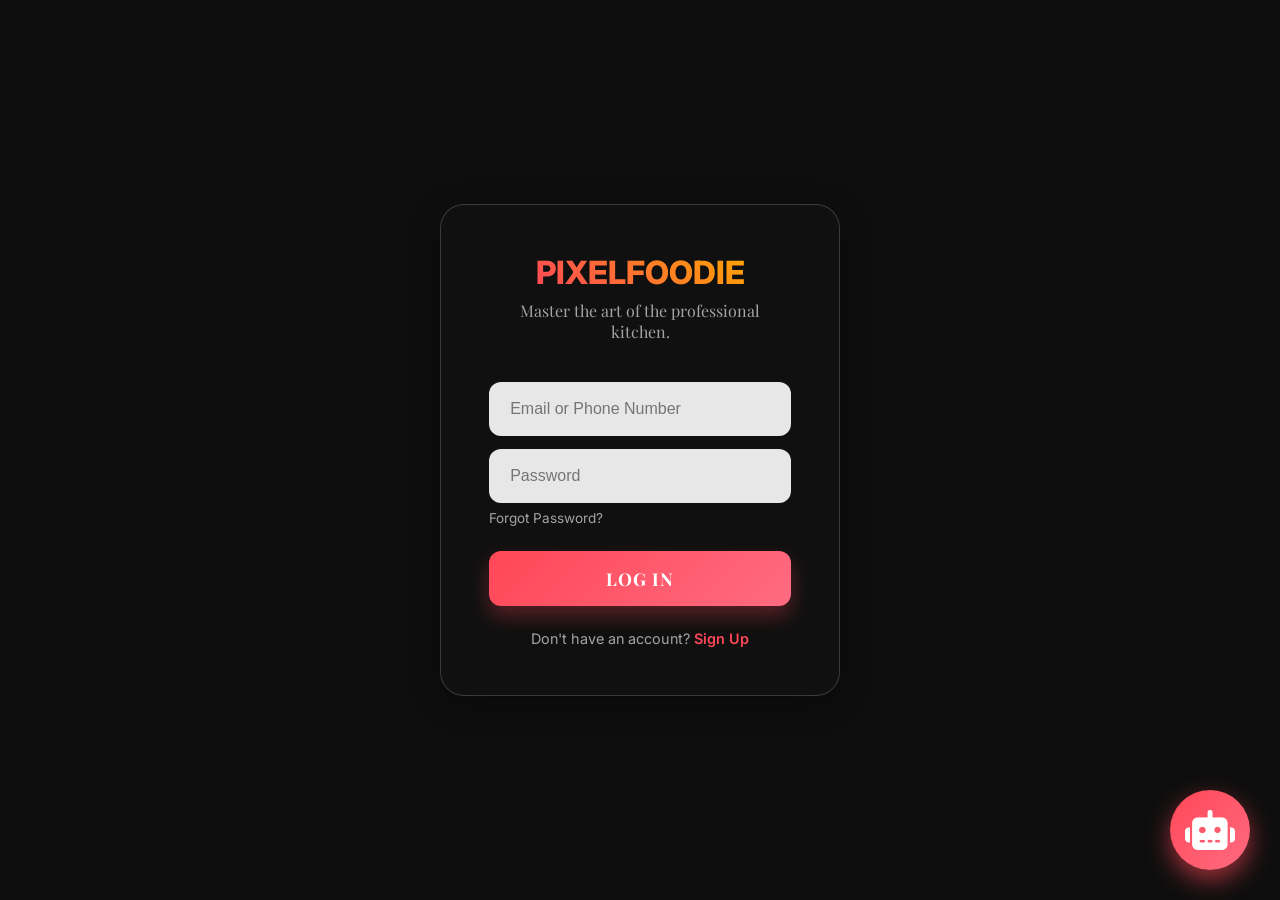
<file: recipes.html>
﻿<!DOCTYPE html>
<html lang="en">

<head>
        <meta charset="UTF-8">
        <meta name="viewport" content="width=device-width, initial-scale=1.0">
        <title>PixelFoodie | Recipes</title>
        <link rel="preconnect" href="https://fonts.googleapis.com">
        <link rel="preconnect" href="https://fonts.gstatic.com" crossorigin>
        <link href="https://fonts.googleapis.com/css2?family=Inter:wght@400;500;600&family=Outfit:wght@600;700;800&display=swap"
                rel="stylesheet">
        <link rel="stylesheet" href="styles.css">
        <link rel="stylesheet" href="https://cdnjs.cloudflare.com/ajax/libs/font-awesome/6.4.0/css/all.min.css">
        <!-- Copyright & Ownership Meta Tags -->
        <meta name="author" content="Niranjan N J">
        <meta name="owner" content="Niranjan N J">
        <meta name="copyright" content="© 2025 PixelFoodie — Niranjan N J. All Rights Reserved.">
        <meta name="robots" content="index, follow">
</head>

<body>
        <header>
                <div class="container">
                        <nav>
                                <a href="index.html" class="logo">PIXELFOODIE</a>
                                <div class="nav-links">
                                        <a href="index.html">Home</a>
                                        <a href="recipes.html" class="active">Recipes</a>
                                        <div class="dropdown">
                                                <a href="#" class="dropbtn"
                                                        style="color: var(--text-muted); font-weight: 500;">Popular <i
                                                                class="fas fa-caret-down"></i></a>
                                                <div class="dropdown-content">
                                                        <a href="recipe-detail.html?id=18">Iffa Chicken (5.0 ★)</a>
                                                        <a href="recipe-detail.html?id=5">Spicy Fish Fry (4.9 ★)</a>
                                                        <a href="recipe-detail.html?id=7">Butter Chicken (4.9 ★)</a>
                                                        <a href="recipe-detail.html?id=1">Blueberry Pancakes (4.8 ★)</a>
                                                </div>
                                        </div>
                                        <a href="about.html">About</a>
                                        <button id="theme-toggle" class="btn-icon" aria-label="Toggle Theme">
                                                <!-- Moon Icon (Visible in Dark Mode) -->
                                                <svg class="icon-moon" xmlns="http://www.w3.org/2000/svg" width="24"
                                                        height="24" viewBox="0 0 24 24" fill="none"
                                                        stroke="currentColor" stroke-width="2" stroke-linecap="round"
                                                        stroke-linejoin="round">
                                                        <path d="M21 12.79A9 9 0 1 1 11.21 3 7 7 0 0 0 21 12.79z">
                                                        </path>
                                                </svg>
                                                <!-- Sun Icon (Visible in Light Mode) -->
                                                <svg class="icon-sun" xmlns="http://www.w3.org/2000/svg" width="24"
                                                        height="24" viewBox="0 0 24 24" fill="none"
                                                        stroke="currentColor" stroke-width="2" stroke-linecap="round"
                                                        stroke-linejoin="round">
                                                        <circle cx="12" cy="12" r="5"></circle>
                                                        <line x1="12" y1="1" x2="12" y2="3"></line>
                                                        <line x1="12" y1="21" x2="12" y2="23"></line>
                                                        <line x1="4.22" y1="4.22" x2="5.64" y2="5.64"></line>
                                                        <line x1="18.36" y1="18.36" x2="19.78" y2="19.78"></line>
                                                        <line x1="1" y1="12" x2="3" y2="12"></line>
                                                        <line x1="21" y1="12" x2="23" y2="12"></line>
                                                        <line x1="4.22" y1="19.78" x2="5.64" y2="18.36"></line>
                                                        <line x1="18.36" y1="5.64" x2="19.78" y2="4.22"></line>
                                                </svg>
                                        </button>
                                </div>
                        </nav>
                </div>
        </header>

        <main>
                <section class="category-section">
                        <h2 class="category-title">Category</h2>
                        <div class="container">
                                <div class="category-grid">
                                        <button class="category-btn" onclick="navigateToCategory('North Indian')"><i
                                                        class="fa-solid fa-bowl-food"></i> North Indian</button>
                                        <button class="category-btn" onclick="navigateToCategory('South Indian')"><i
                                                        class="fa-solid fa-leaf"></i> South Indian</button>
                                        <button class="category-btn" onclick="navigateToCategory('West Indian')"><i
                                                        class="fa-solid fa-sun"></i> West Indian</button>

                                        <button class="category-btn"
                                                onclick="navigateToCategory('Vegetarian Curries')"><i
                                                        class="fa-solid fa-carrot"></i> Vegetarian Curries</button>
                                        <button class="category-btn"
                                                onclick="navigateToCategory('Non-Veg Delicacies')"><i
                                                        class="fa-solid fa-drumstick-bite"></i> Non-Veg
                                                Delicacies</button>
                                        <button class="category-btn" onclick="navigateToCategory('Dal & Lentils')"><i
                                                        class="fa-solid fa-spoon"></i> Dal & Lentils</button>
                                        <button class="category-btn" onclick="navigateToCategory('Rice & Biryani')"><i
                                                        class="fa-solid fa-bowl-rice"></i> Rice & Biryani</button>
                                        <button class="category-btn" onclick="navigateToCategory('Indian Breads')"><i
                                                        class="fa-solid fa-bread-slice"></i> Indian Breads</button>
                                        <button class="category-btn" onclick="navigateToCategory('Street Food')"><i
                                                        class="fa-solid fa-store"></i> Street Food</button>
                                        <button class="category-btn" onclick="navigateToCategory('Fried Snacks')"><i
                                                        class="fa-solid fa-cookie-bite"></i> Fried Snacks</button>
                                        <button class="category-btn"
                                                onclick="navigateToCategory('Tandoori & Grills')"><i
                                                        class="fa-solid fa-fire"></i> Tandoori & Grills</button>
                                        <button class="category-btn" onclick="navigateToCategory('Desserts')"><i
                                                        class="fa-solid fa-ice-cream"></i> Desserts</button>



                                        <button class="category-btn" onclick="navigateToCategory('Gluten-Free')"><i
                                                        class="fa-solid fa-wheat-awn-circle-exclamation"></i>
                                                Gluten-Free</button>

                                        <button class="category-btn"
                                                onclick="navigateToCategory('Curries & Gravies')"><i
                                                        class="fa-solid fa-bowl-food"></i> Curries & Gravies</button>
                                        <button class="category-btn" onclick="navigateToCategory('Main Course')"><i
                                                        class="fa-solid fa-utensils"></i> Main Course</button>
                                </div>
                        </div>
                </section>
        </main>

        <script src="script.js"></script>

        <footer class="site-footer">
                <div class="container">
                        <div class="footer-inner">
                                <div class="footer-brand">
                                        <span class="footer-logo">PIXELFOODIE</span>
                                        <p class="footer-tagline">Master the art of the professional kitchen.</p>
                                </div>
                                <div class="footer-copy">
                                        <p>&copy; <span id="footer-year"></span> <strong>PixelFoodie</strong> &mdash;
                                                Created &amp; Owned by <strong>Niranjan N J</strong></p>
                                        <p class="footer-legal">All content, design, code &amp; assets are the exclusive
                                                property of Niranjan N J.<br>Unauthorized copying, redistribution or use
                                                is strictly prohibited.</p>
                                        <p class="footer-rights"><i class="fas fa-shield-alt"></i> All Rights Reserved
                                                &nbsp;|&nbsp; <i class="fas fa-lock"></i> Proprietary &amp; Confidential
                                        </p>
                                </div>
                        </div>
                </div>
                <script>document.getElementById('footer-year').textContent = new Date().getFullYear();</script>
        </footer>
</body>

</html>
</file>
<file: styles.css>
@import url('https://fonts.googleapis.com/css2?family=Press+Start+2P&display=swap');

:root {
    --primary: #FF4757;
    --primary-dark: #E8414F;
    --secondary: #2ED573;
    --dark-bg: #121212;
    --card-bg: #1E1E1E;
    --text-main: #FFFFFF;
    --text-muted: #A4A4A4;
    --accent: #FFA502;
    --font-heading: 'Outfit', sans-serif;
    --font-body: 'Inter', sans-serif;
    --font-pixel: 'Press Start 2P', cursive;
    --radius: 16px;
    --shadow: 0 10px 30px -10px rgba(0, 0, 0, 0.5);
    --transition: all 0.3s cubic-bezier(0.25, 0.8, 0.25, 1);
}



.logo {
    font-family: var(--font-pixel);
    font-size: 1.4rem;
    /* Adjusted for pixel font size */
    font-weight: 400;
    /* Pixel fonts usually don't need heavy weight */
    letter-spacing: -1px;
    background: linear-gradient(to right, var(--primary), var(--accent));
    background-clip: text;
    -webkit-background-clip: text;
    -webkit-text-fill-color: transparent;
    padding-top: 5px;
    /* Visual adjustment */
}

body.light-mode {
    --dark-bg: #FFFFFF;
    --card-bg: #F5F5F5;
    --text-main: #121212;
    --text-muted: #555555;
    --shadow: 0 10px 30px -10px rgba(0, 0, 0, 0.1);
}

.btn-icon {
    background: none;
    border: none;
    color: var(--text-main);
    font-size: 1.2rem;
    cursor: pointer;
    padding: 0.5rem;
    border-radius: 50%;
    transition: var(--transition);
    display: flex;
    align-items: center;
    justify-content: center;
}

/* Icon Toggling Logic */
.icon-sun {
    display: none;
}

.icon-moon {
    display: block;
}

body.light-mode .icon-sun {
    display: block;
}

body.light-mode .icon-moon {
    display: none;
}

#theme-toggle {
    background: none;
    -webkit-text-fill-color: initial;
    color: var(--text-main);
    padding: 0;
}

#theme-toggle .icon-moon {
    color: var(--primary);
}

#theme-toggle .icon-sun {
    color: var(--accent);
}

.btn-icon:hover {
    background: rgba(255, 255, 255, 0.1);
    transform: rotate(15deg);
}

body.light-mode .btn-icon:hover {
    background: rgba(0, 0, 0, 0.05);
}

* {
    margin: 0;
    padding: 0;
    box-sizing: border-box;
}

body {
    background-color: var(--dark-bg);
    color: var(--text-main);
    font-family: var(--font-body);
    line-height: 1.6;
    overflow-x: hidden;
}

h1,
h2,
h3,
h4,
h5,
h6 {
    font-family: var(--font-heading);
    font-weight: 700;
    line-height: 1.2;
}

a {
    text-decoration: none;
    color: inherit;
    transition: var(--transition);
}

ul {
    list-style: none;
}

img {
    max-width: 100%;
    display: block;
}

/* Utilities */
.container {
    max-width: 1200px;
    margin: 0 auto;
    padding: 0 2rem;
}

.btn {
    display: inline-flex;
    align-items: center;
    justify-content: center;
    padding: 0.8rem 2rem;
    border-radius: 50px;
    font-weight: 600;
    cursor: pointer;
    border: none;
    transition: var(--transition);
    font-size: 1rem;
}

.btn-primary {
    background: var(--primary);
    color: white;
    box-shadow: 0 4px 15px rgba(255, 71, 87, 0.4);
}

.btn-primary:hover {
    background: var(--primary-dark);
    transform: translateY(-2px);
    box-shadow: 0 8px 20px rgba(255, 71, 87, 0.6);
}

/* Header */
header {
    padding: 2rem 0;
    position: absolute;
    width: 100%;
    top: 0;
    z-index: 100;
}

nav {
    display: flex;
    justify-content: space-between;
    align-items: center;
}



.nav-links {
    display: flex;
    gap: 2rem;
    align-items: center;
}

.nav-links a,
.nav-links .dropbtn {
    font-weight: 500;
    text-decoration: none;
    background: linear-gradient(to right, var(--primary), var(--accent));
    background-clip: text;
    -webkit-background-clip: text;
    -webkit-text-fill-color: transparent;
    color: var(--primary);
    /* Fallback */
}

.nav-links a:hover,
.nav-links a.active {
    opacity: 1;
}

.nav-links a i {
    transition: var(--transition);
}



/* Dropdown Menu */
.dropdown {
    position: relative;
    display: inline-block;
}

.dropdown-content {
    display: none;
    position: absolute;
    background-color: var(--card-bg);
    min-width: 200px;
    box-shadow: var(--shadow);
    border-radius: var(--radius);
    z-index: 1000;
    top: 100%;
    left: 50%;
    transform: translateX(-50%);
    padding: 0.5rem 0;
    border: 1px solid rgba(255, 255, 255, 0.1);
}

.dropdown-content a {
    color: var(--text-muted);
    padding: 12px 16px;
    text-decoration: none;
    display: block;
    font-size: 0.9rem;
    white-space: nowrap;
}

.dropdown-content a:hover {
    background-color: var(--primary);
    color: white;
}

.dropdown:hover .dropdown-content {
    display: block;
    animation: fadeIn 0.3s ease;
}

@keyframes fadeIn {
    from {
        opacity: 0;
        transform: translateX(-50%) translateY(10px);
    }

    to {
        opacity: 1;
        transform: translateX(-50%) translateY(0);
    }
}

/* Hero Section */
.hero {
    min-height: 100vh;
    display: flex;
    align-items: center;
    padding-top: 80px;
    position: relative;
}

.hero-content {
    flex: 1;
    padding-right: 2rem;
}

.hero-tag {
    color: var(--accent);
    text-transform: uppercase;
    letter-spacing: 2px;
    font-weight: 700;
    font-size: 0.9rem;
    margin-bottom: 1rem;
    display: block;
}

.hero h1 {
    font-size: 4.5rem;
    margin-bottom: 1.5rem;
}

.hero h1 span {
    color: var(--primary);
}

.hero p {
    color: var(--text-muted);
    font-size: 1.2rem;
    margin-bottom: 2.5rem;
    max-width: 500px;
}

.hero-image {
    flex: 1;
    position: relative;
    z-index: 1;
}

.hero-img-inner {
    position: relative;
    border-radius: var(--radius);
    overflow: hidden;
    box-shadow: var(--shadow);
    animation: float 6s ease-in-out infinite;
}

@keyframes float {
    0% {
        transform: translateY(0px);
    }

    50% {
        transform: translateY(-20px);
    }

    100% {
        transform: translateY(0px);
    }
}

/* Recipe Grid */
.recipes-section {
    padding: 5rem 0;
}

.section-header {
    display: flex;
    justify-content: space-between;
    align-items: end;
    margin-bottom: 3rem;
}

.section-title h2 {
    font-size: 2.5rem;
    margin-bottom: 0.5rem;
}

.section-title p {
    color: var(--text-muted);
}

.search-bar {
    background: var(--card-bg);
    padding: 0.5rem 1rem;
    border-radius: 50px;
    display: flex;
    align-items: center;
    border: 1px solid rgba(255, 255, 255, 0.1);
    width: 300px;
}

.search-bar input {
    background: transparent;
    border: none;
    color: var(--text-main);
    padding: 0.5rem;
    font-size: 1rem;
    outline: none;
    width: 100%;
}

.search-bar i {
    color: var(--text-muted);
}

.recipe-grid {
    display: grid;
    grid-template-columns: repeat(auto-fill, minmax(300px, 1fr));
    gap: 2rem;
}

.recipe-card {
    background: var(--card-bg);
    border-radius: var(--radius);
    overflow: hidden;
    transition: var(--transition);
    cursor: pointer;
    position: relative;
}

.recipe-card:hover {
    transform: translateY(-10px);
    box-shadow: var(--shadow);
}

.card-image {
    height: 250px;
    overflow: hidden;
}

.card-image img {
    width: 100%;
    height: 100%;
    object-fit: cover;
    transition: var(--transition);
}

.recipe-card:hover .card-image img {
    transform: scale(1.05);
}

.card-content {
    padding: 1.5rem;
}

.card-meta {
    display: flex;
    gap: 1rem;
    margin-bottom: 0.8rem;
    font-size: 0.85rem;
    color: var(--accent);
    font-weight: 600;
}

.card-title {
    font-size: 1.4rem;
    margin-bottom: 0.5rem;
}

.card-desc {
    color: var(--text-muted);
    font-size: 0.95rem;
    margin-bottom: 1.5rem;
    display: -webkit-box;
    line-clamp: 2;
    -webkit-line-clamp: 2;
    -webkit-box-orient: vertical;
    overflow: hidden;
}

.card-footer {
    display: flex;
    justify-content: space-between;
    align-items: center;
    border-top: 1px solid rgba(255, 255, 255, 0.1);
    padding-top: 1rem;
    color: var(--text-muted);
    font-size: 0.9rem;
}

.rating {
    color: #FFC312;
}

/* Footer */
footer {
    padding: 2rem 0;
    border-top: 1px solid rgba(255, 255, 255, 0.05);
    margin-top: 4rem;
    color: var(--text-muted);
}

/* ── Branded Copyright Footer ─────────────────────── */
.site-footer {
    background: linear-gradient(180deg, var(--dark-bg) 0%, #0d0d0d 100%);
    border-top: 1px solid rgba(255, 71, 87, 0.2);
    padding: 2.5rem 0 1.5rem;
    margin-top: 4rem;
}

.footer-inner {
    display: flex;
    justify-content: space-between;
    align-items: center;
    flex-wrap: wrap;
    gap: 1.5rem;
}

.footer-brand {
    display: flex;
    flex-direction: column;
    gap: 0.3rem;
}

.footer-logo {
    font-family: var(--font-pixel);
    font-size: 1rem;
    background: linear-gradient(to right, var(--primary), var(--accent));
    background-clip: text;
    -webkit-background-clip: text;
    -webkit-text-fill-color: transparent;
    letter-spacing: -1px;
}

.footer-tagline {
    color: var(--text-muted);
    font-size: 0.8rem;
    font-style: italic;
}

.footer-copy {
    text-align: right;
    display: flex;
    flex-direction: column;
    gap: 0.4rem;
}

.footer-copy p {
    color: var(--text-muted);
    font-size: 0.82rem;
}

.footer-copy strong {
    color: var(--text-main);
}

.footer-legal {
    font-size: 0.75rem !important;
    color: rgba(164, 164, 164, 0.65) !important;
    line-height: 1.6;
}

.footer-rights {
    font-size: 0.78rem !important;
    color: rgba(255, 71, 87, 0.7) !important;
    font-weight: 600;
    letter-spacing: 0.3px;
}

.footer-rights i {
    margin-right: 4px;
}

@media (max-width: 768px) {
    .footer-inner {
        flex-direction: column;
        text-align: center;
    }

    .footer-copy {
        text-align: center;
        align-items: center;
    }
}

/* Recipe Detail Page */
.detail-header {
    text-align: center;
    margin-bottom: 3rem;
}

.detail-image {
    width: 100%;
    height: 400px;
    border-radius: var(--radius);
    overflow: hidden;
    margin-bottom: 2rem;
    box-shadow: var(--shadow);
}

.detail-image img {
    width: 100%;
    height: 100%;
    object-fit: cover;
}

.detail-title-block h1 {
    font-size: 3rem;
    margin-bottom: 1rem;
    color: var(--primary);
}

.detail-meta {
    display: flex;
    justify-content: center;
    gap: 1.5rem;
    margin-bottom: 1.5rem;
}

.meta-tag {
    background: var(--card-bg);
    padding: 0.5rem 1rem;
    border-radius: 50px;
    font-weight: 600;
    color: var(--text-muted);
    border: 1px solid rgba(255, 255, 255, 0.1);
}

/* Recipe Detail Specifics */
.detail-header {
    margin-bottom: 2rem;
    text-align: center;
}

.detail-image {
    width: 100%;
    margin-bottom: 2rem;
    border-radius: var(--radius);
    overflow: hidden;
    box-shadow: var(--shadow);
    /* 16:9 Ratio as per latest reference */
    aspect-ratio: 16 / 9;
}

.detail-image img {
    width: 100%;
    height: 100%;
    object-fit: cover;
    display: block;
    transition: transform 0.3s ease;
}

.detail-image:hover img {
    transform: scale(1.02);
}

.detail-desc {
    max-width: 700px;
    margin: 0 auto;
    font-size: 1.1rem;
    color: var(--text-muted);
}

.detail-grid {
    display: grid;
    grid-template-columns: 1fr 1.5fr;
    gap: 4rem;
    margin-top: 2rem;
}

.ingredients-section,
.instructions-section {
    background: var(--card-bg);
    padding: 2rem;
    border-radius: var(--radius);
    box-shadow: var(--shadow);
}

.detail-grid h2 {
    font-size: 1.8rem;
    margin-bottom: 1.5rem;
    padding-bottom: 0.5rem;
    border-bottom: 2px solid var(--primary);
    display: inline-block;
}

/* Custom Checkbox for Ingredients */
.ingredient-list li {
    margin-bottom: 0.8rem;
    display: flex;
    align-items: center;
}

.checkbox-container {
    display: block;
    position: relative;
    padding-left: 35px;
    margin-bottom: 12px;
    cursor: pointer;
    font-size: 1rem;
    user-select: none;
    color: var(--text-main);
}

.checkbox-container input {
    position: absolute;
    opacity: 0;
    cursor: pointer;
    height: 0;
    width: 0;
}

.checkmark {
    position: absolute;
    top: 0;
    left: 0;
    height: 25px;
    width: 25px;
    background-color: rgba(255, 255, 255, 0.1);
    border-radius: 4px;
    transition: var(--transition);
}

.checkbox-container:hover input~.checkmark {
    background-color: rgba(255, 255, 255, 0.2);
}

.checkbox-container input:checked~.checkmark {
    background-color: var(--secondary);
}

.checkmark:after {
    content: "";
    position: absolute;
    display: none;
}

.checkbox-container input:checked~.checkmark:after {
    display: block;
}

.checkbox-container .checkmark:after {
    left: 9px;
    top: 5px;
    width: 5px;
    height: 10px;
    border: solid white;
    border-width: 0 3px 3px 0;
    transform: rotate(45deg);
}

/* Instruction Steps */
.step-card {
    display: flex;
    gap: 1rem;
    margin-bottom: 1.5rem;
    padding-bottom: 1.5rem;
    border-bottom: 1px solid rgba(255, 255, 255, 0.05);
}

.step-card:last-child {
    border-bottom: none;
}

.step-number {
    background: var(--primary);
    color: white;
    width: 30px;
    height: 30px;
    flex-shrink: 0;
    border-radius: 50%;
    display: flex;
    align-items: center;
    justify-content: center;
    font-weight: 700;
}

/* Video Section */
.video-section {
    margin-top: 4rem;
    text-align: center;
}

.video-section h2 {
    font-size: 2rem;
    margin-bottom: 2rem;
}

.video-wrapper {
    max-width: 800px;
    margin: 0 auto;
    background: var(--card-bg);
    padding: 1rem;
    border-radius: var(--radius);
    box-shadow: var(--shadow);
}

.video-placeholder {
    width: 100%;
    aspect-ratio: 16/9;
    background: linear-gradient(135deg, #2c3e50, #000000);
    border-radius: calc(var(--radius) - 8px);
    display: flex;
    flex-direction: column;
    align-items: center;
    justify-content: center;
    color: white;
    cursor: pointer;
    transition: var(--transition);
    position: relative;
    overflow: hidden;
}

.video-placeholder:hover {
    transform: scale(1.01);
}

.video-placeholder i {
    font-size: 4rem;
    margin-bottom: 1rem;
    color: var(--primary);
    text-shadow: 0 4px 10px rgba(0, 0, 0, 0.5);
}

.video-placeholder p {
    font-size: 1.2rem;
    font-weight: 500;
}

/* Responsiveness Update */
@media (max-width: 900px) {
    .detail-grid {
        grid-template-columns: 1fr;
        gap: 2rem;
    }
}

/* Responsiveness */
@media (max-width: 768px) {
    .hero {
        flex-direction: column;
        text-align: center;
        padding-top: 120px;
    }

    .hero-content {
        padding-right: 0;
        margin-bottom: 3rem;
    }

    .hero h1 {
        font-size: 3rem;
    }

    .section-header {
        flex-direction: column;
        align-items: flex-start;
        gap: 1.5rem;
    }

    .search-bar {
        width: 100%;
    }
}

/* Category Grid Section */
.category-section {
    padding-top: 120px;
    padding-bottom: 4rem;
    text-align: center;
}

.category-title {
    font-size: 2.5rem;
    color: var(--primary);
    margin-bottom: 3rem;
    font-family: var(--font-heading);
    position: relative;
    display: inline-block;
}

.category-title::after {
    content: '';
    display: block;
    width: 60px;
    height: 4px;
    background: var(--accent);
    margin: 0.5rem auto 0;
    border-radius: 2px;
}

.category-grid {
    display: grid;
    grid-template-columns: repeat(auto-fill, minmax(200px, 1fr));
    gap: 1.5rem;
    max-width: 1000px;
    margin: 0 auto;
}

.category-btn {
    background: var(--card-bg);
    color: var(--text-muted);
    border: 1px solid rgba(255, 255, 255, 0.1);
    border-bottom: 3px solid #FFC312;
    /* Yellow underline */
    padding: 1rem 0.5rem;
    border-radius: 12px;
    cursor: pointer;
    font-family: var(--font-body);
    font-weight: 600;
    font-size: 1rem;
    transition: var(--transition);
    box-shadow: var(--shadow);
    display: flex;
    align-items: center;
    justify-content: center;
    text-align: center;
    height: 100%;
}

.category-btn:hover {
    background: var(--primary);
    color: white;
    transform: translateY(-5px);
    box-shadow: 0 8px 20px rgba(255, 71, 87, 0.4);

    border-color: transparent;
}

.category-btn i {
    margin-right: 0.5rem;
}

@keyframes spin {
    from {
        transform: rotate(0deg);
    }

    to {
        transform: rotate(360deg);
    }
}

.animate-spin {
    animation: spin 0.5s ease-in-out;
}

/* Active states for click feedback */
.btn:active,
.btn-icon:active,
.category-btn:active,
.video-placeholder:active {
    transform: scale(0.95);
}

/* Voice Search Styles */
#voiceSearchBtn {
    background: transparent;
    border: none;
    color: var(--text-muted);
    font-size: 1.1rem;
    cursor: pointer;
    transition: var(--transition);
    padding: 0 10px;
}

#voiceSearchBtn:hover {
    color: var(--primary);
    transform: scale(1.1);
}

#voiceSearchBtn.listening {
    color: var(--primary);
    animation: pulse 1.5s infinite;
}

@keyframes pulse {
    0% {
        transform: scale(1);
        text-shadow: 0 0 0 rgba(255, 71, 87, 0.4);
    }

    70% {
        transform: scale(1.2);
        text-shadow: 0 0 10px rgba(255, 71, 87, 0.8);
    }

    100% {
        transform: scale(1);
        text-shadow: 0 0 0 rgba(255, 71, 87, 0.4);
    }
}
</file>
